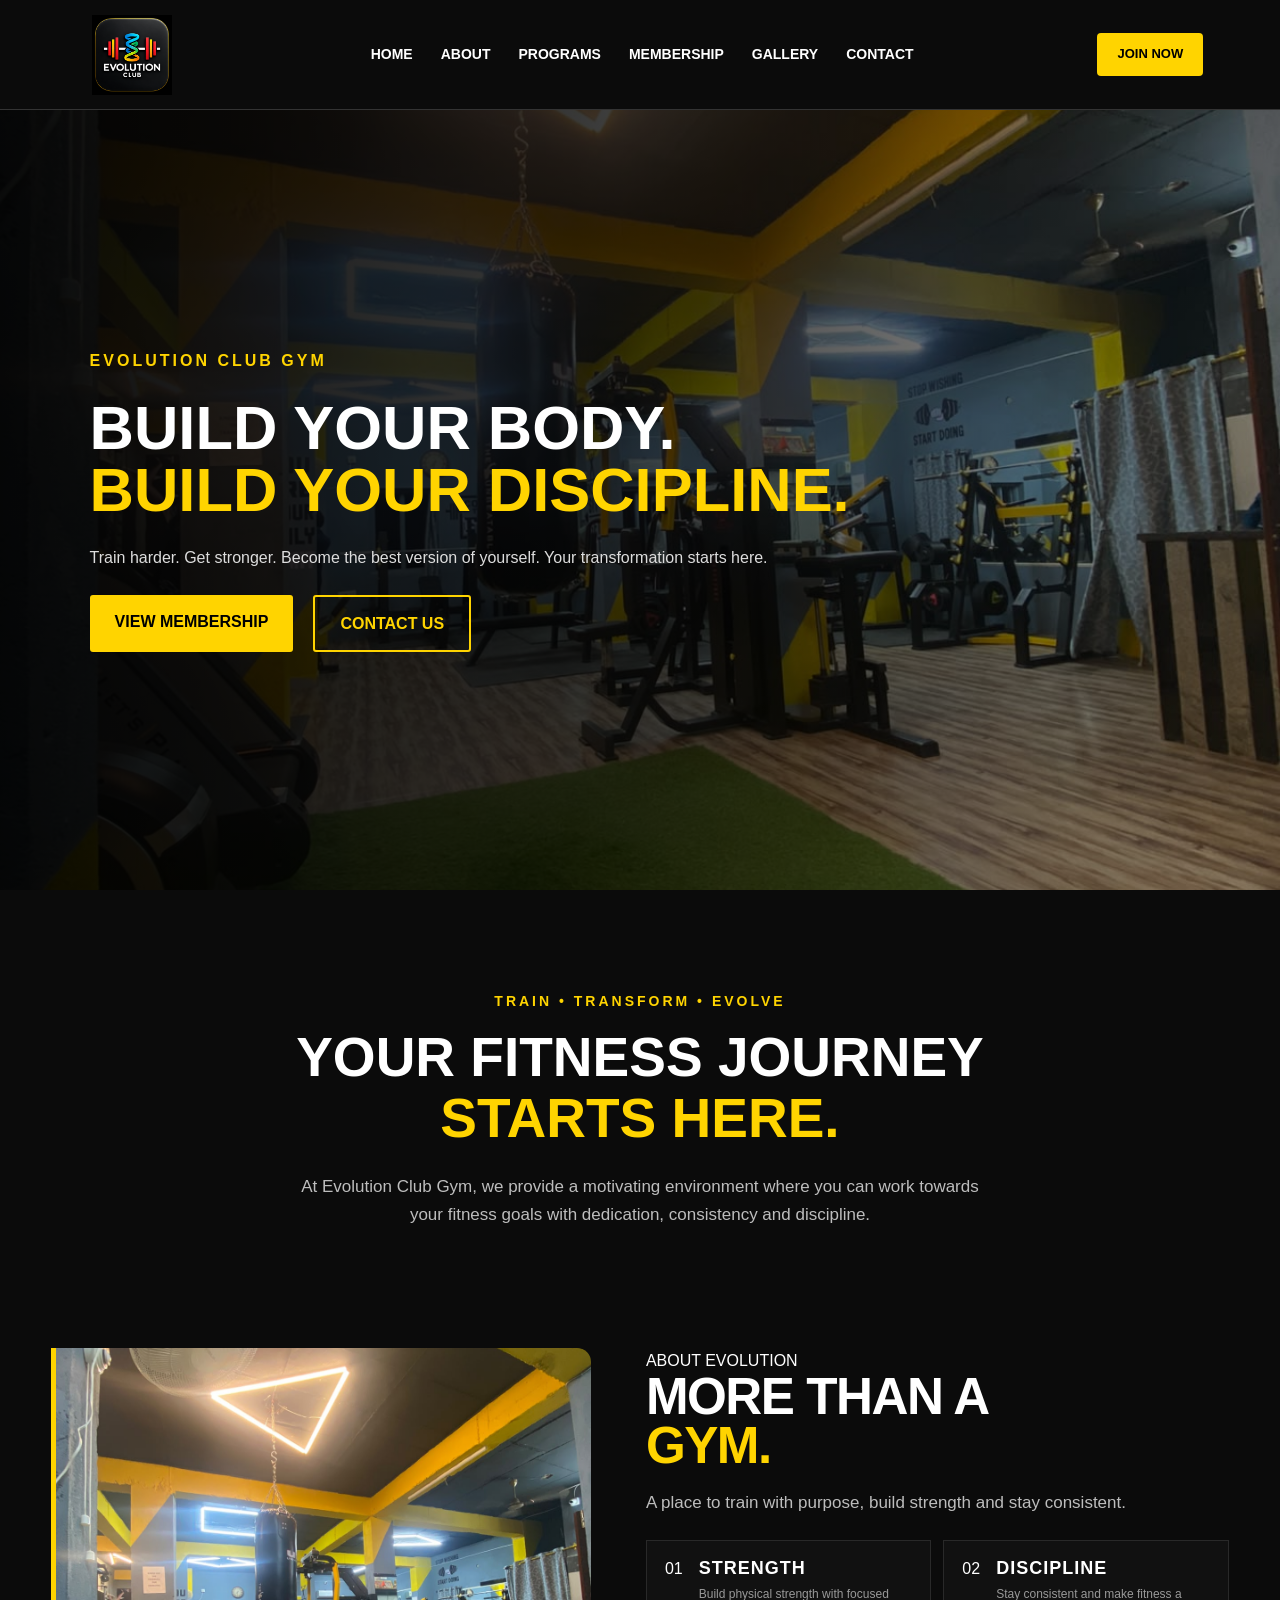
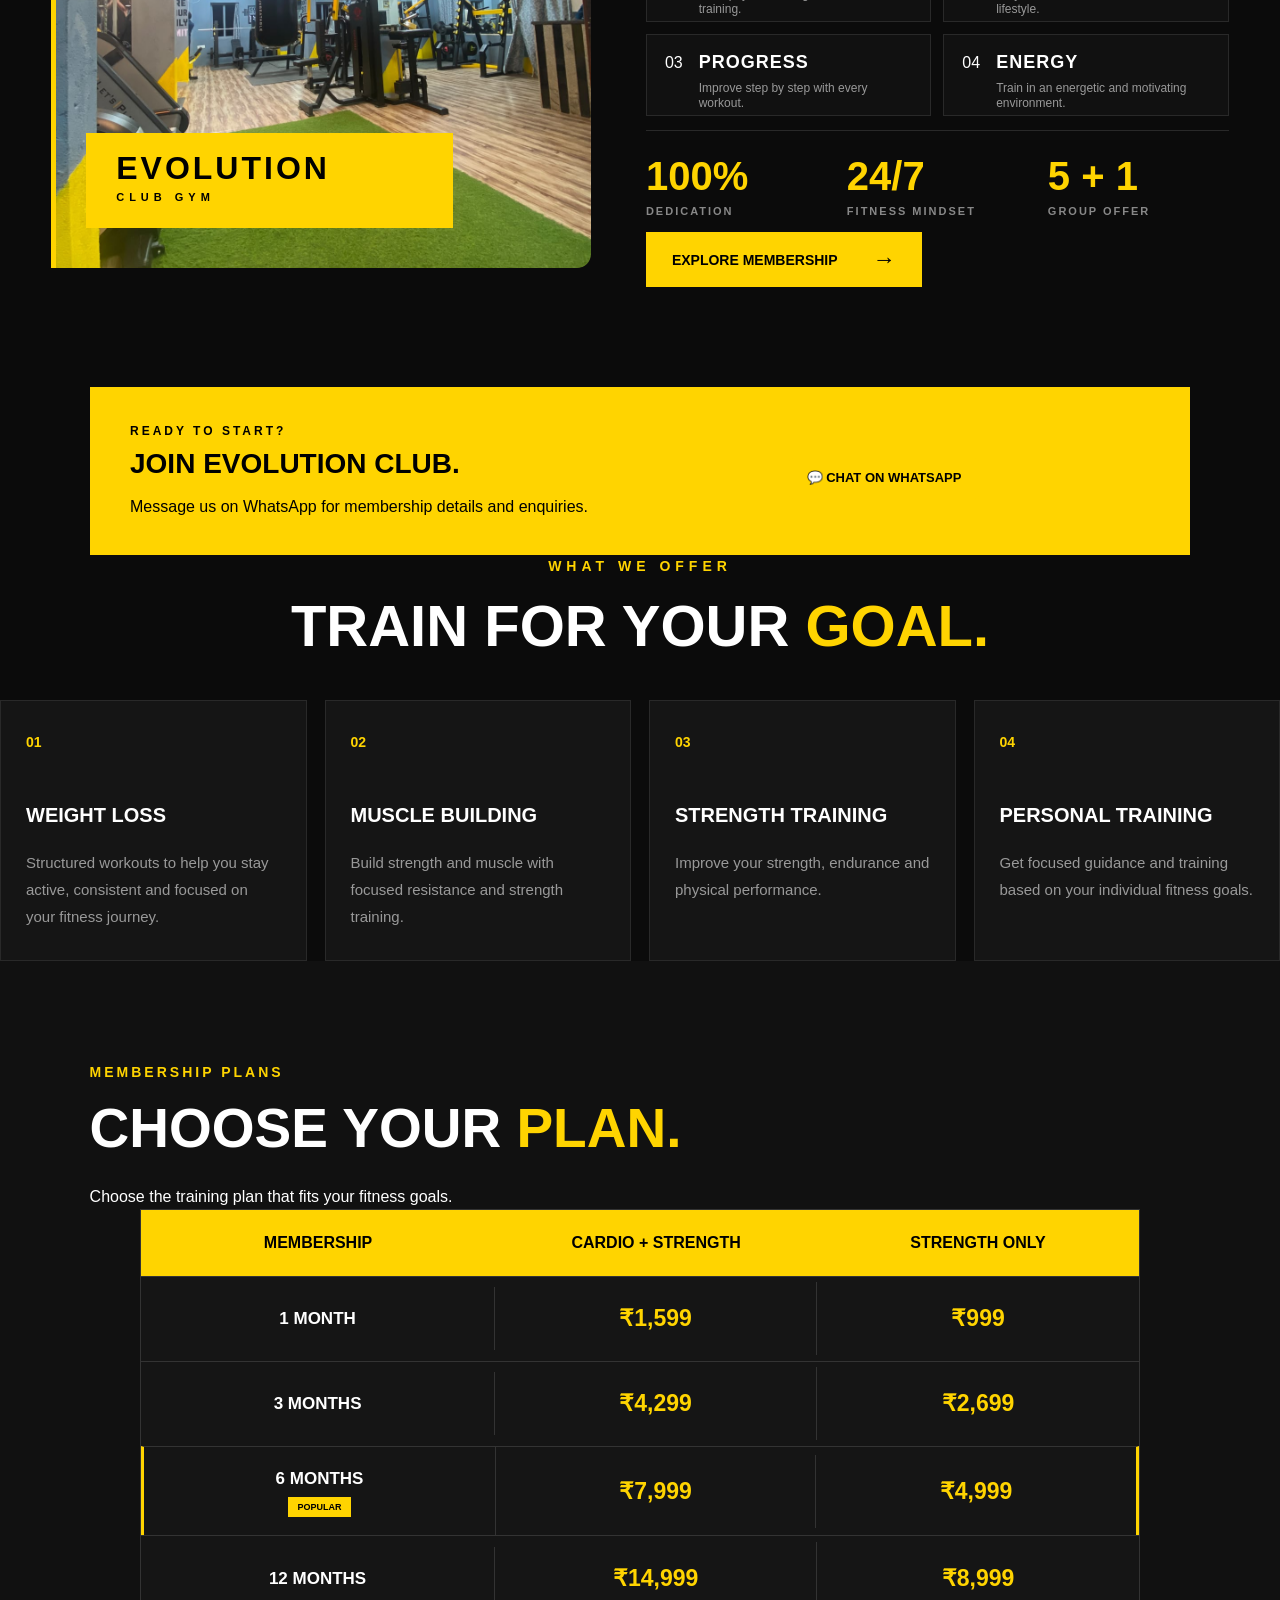
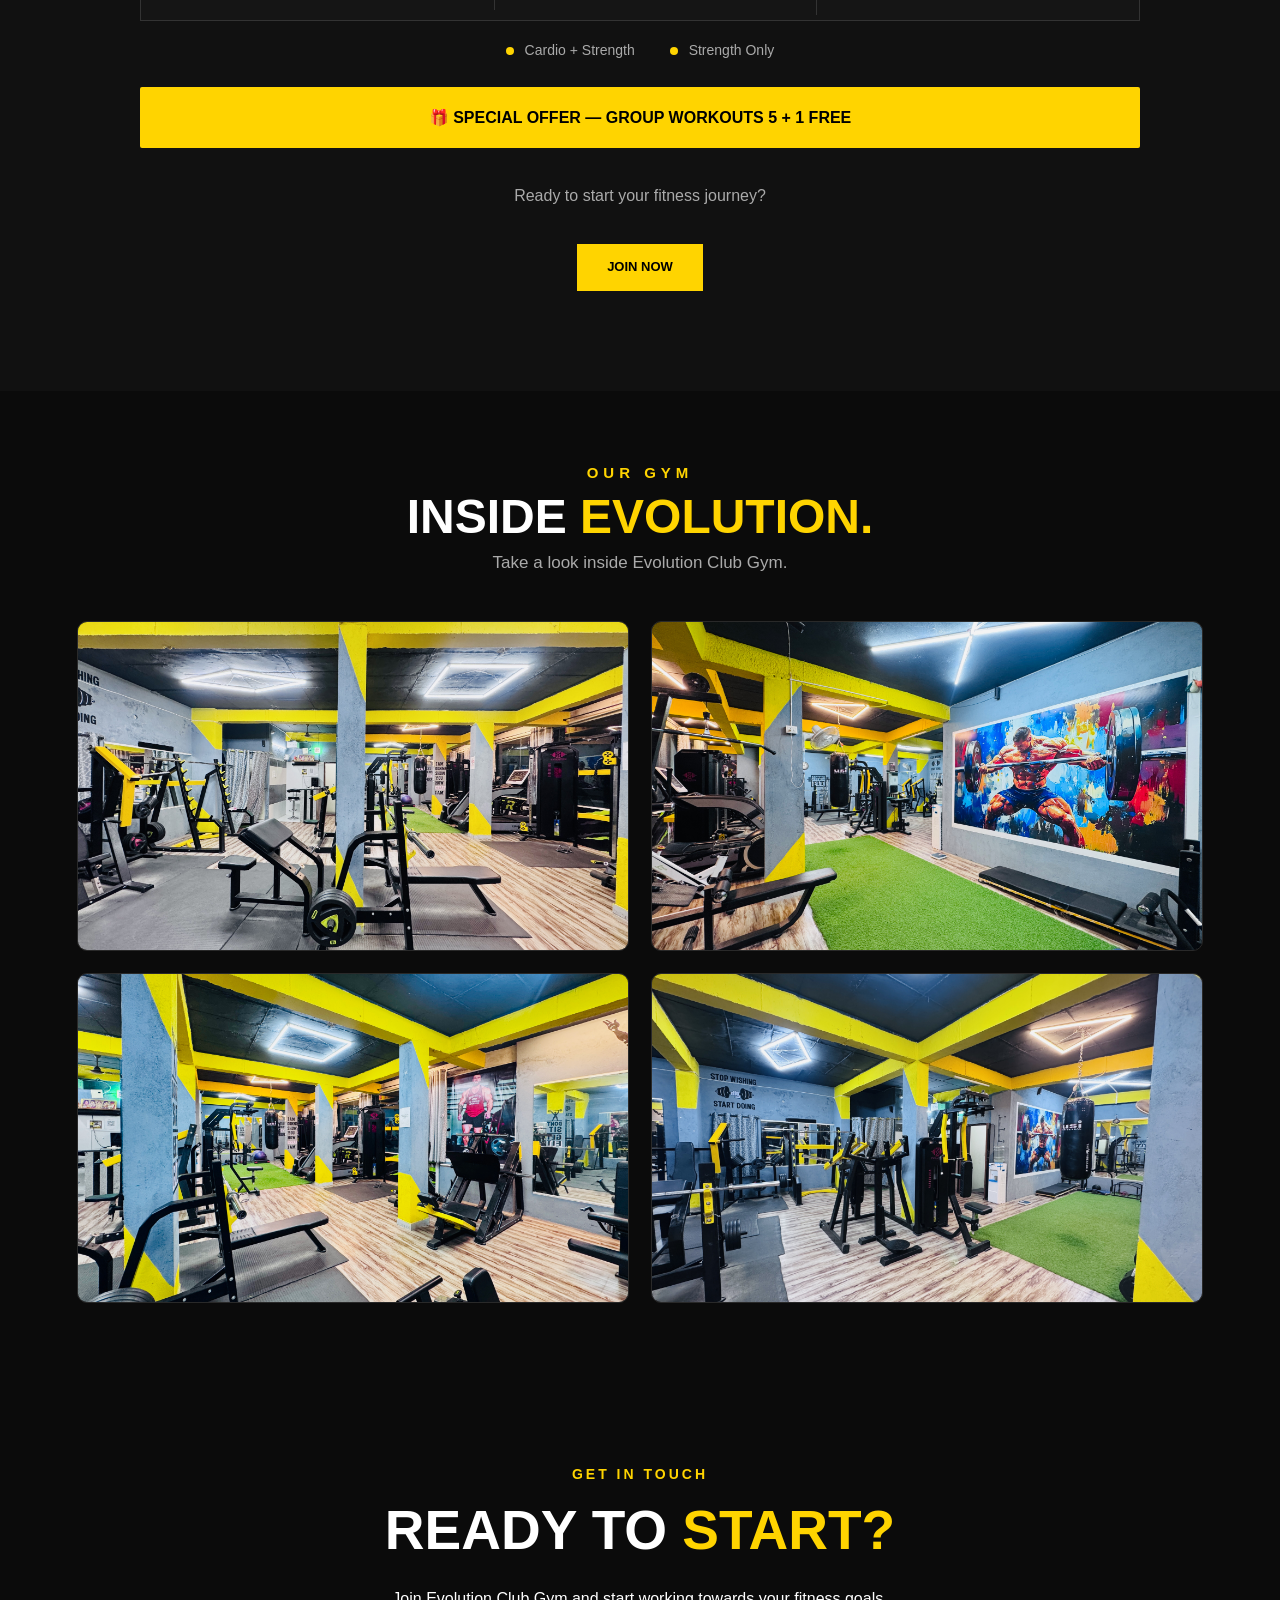
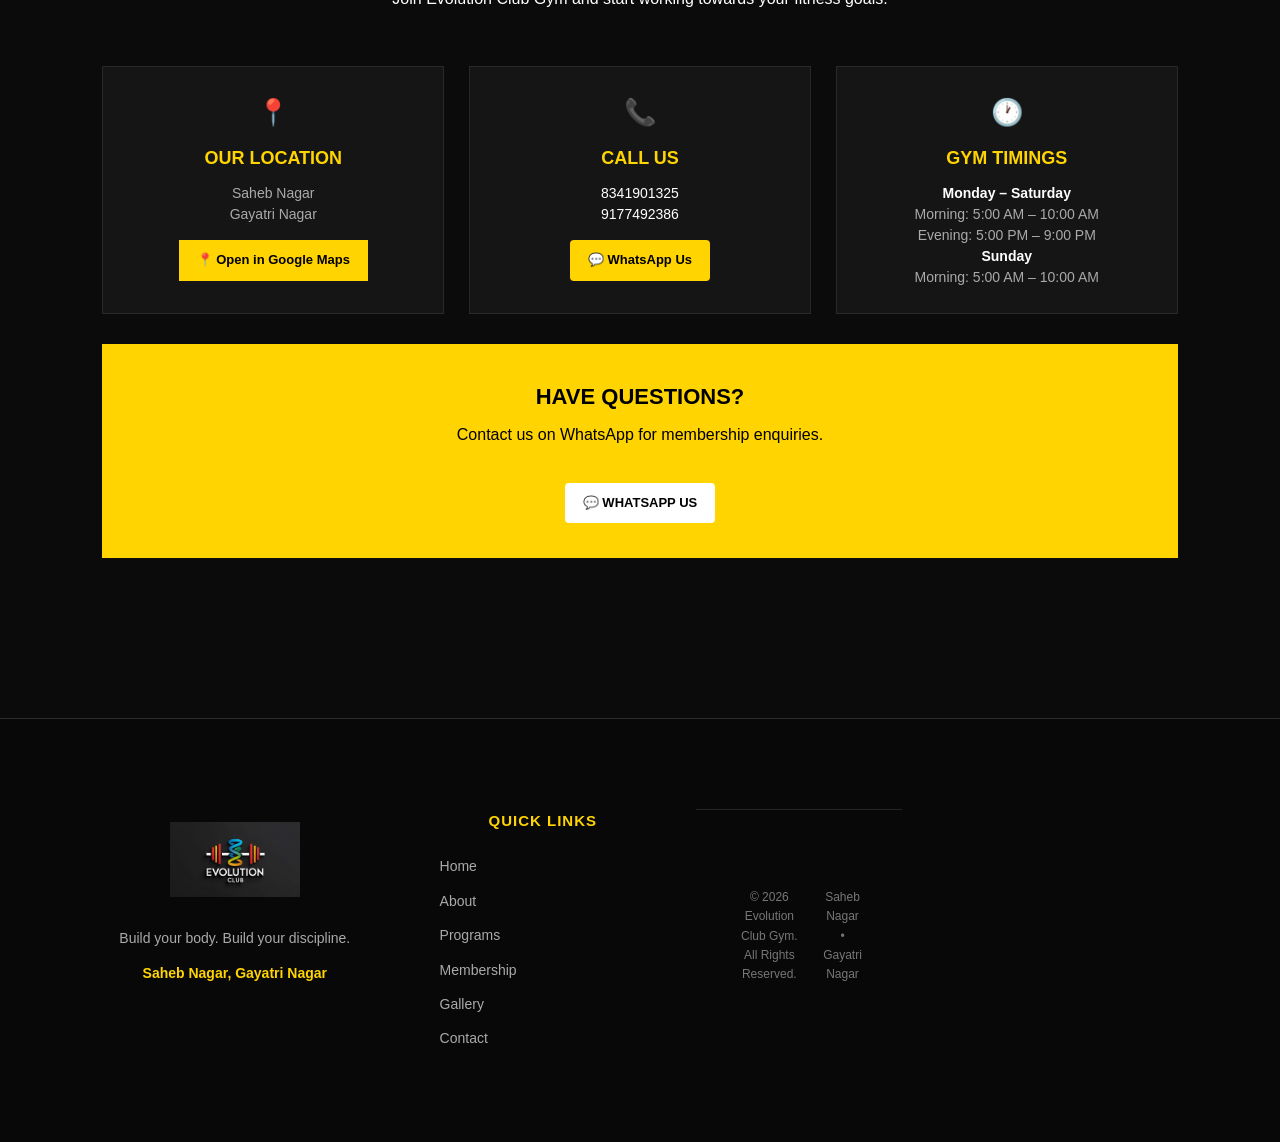
<file: index.html>
<!DOCTYPE html>
<html lang="en">
<head>
    <meta charset="UTF-8">
    <meta name="viewport" content="width=device-width, initial-scale=1.0">

    <title>Evolution Club Gym | Saheb Nagar</title>

    <meta name="description"
          content="Evolution Club Gym in Saheb Nagar, Gayatri Nagar. Build your body, build your discipline. Join us for strength training, cardio and fitness.">

    <link rel="stylesheet" href="style.css">
</head>

<body>

    <!-- NAVBAR -->
    <header class="navbar">

        <div class="logo">
            <img src="images/logo1.png" alt="Evolution Club Gym Logo">
        </div>

        <nav>
            <a href="#home">Home</a>
            <a href="#about">About</a>
            <a href="#programs">Programs</a>
            <a href="#membership">Membership</a>
            <a href="#gallery">Gallery</a>
            <a href="#contact">Contact</a>
        </nav>

        <a href="application.html" class="nav-btn">JOIN NOW</a>

    </header>


    <!-- HERO SECTION -->
    <section id="home" class="hero">

        <div class="hero-content">

            <p class="small-title">
                EVOLUTION CLUB GYM
            </p>

            <h1>
                BUILD YOUR BODY.<br>
                <span>BUILD YOUR DISCIPLINE.</span>
            </h1>

            <p class="hero-text">
                Train harder. Get stronger. Become the best version of yourself.
                Your transformation starts here.
            </p>

            <div class="hero-buttons">

                <a href="#membership" class="btn primary">
                    VIEW MEMBERSHIP
                </a>

                <a href="#contact" class="btn secondary">
                    CONTACT US
                </a>

            </div>

        </div>

    </section>


    <!-- INTRO -->
    <section class="intro">

        <p class="section-tag">TRAIN • TRANSFORM • EVOLVE</p>

        <h2>
            YOUR FITNESS JOURNEY
            <span>STARTS HERE.</span>
        </h2>

        <p>
            At Evolution Club Gym, we provide a motivating environment
            where you can work towards your fitness goals with dedication,
            consistency and discipline.
        </p>

    </section>


  

<!-- =========================
     ABOUT SECTION
========================= -->

<section id="about" class="about">

    <div class="about-container">

        <!-- LEFT: IMAGE -->
        <div class="about-visual">

            <div class="about-image">
                <img src="images/gym.jpg" alt="Evolution Club Gym">
            </div>

            <div class="about-image-label">
                <span>EVOLUTION</span>
                <small>CLUB GYM</small>
            </div>

        </div>


        <!-- RIGHT: CONTENT -->
        <div class="about-content">

            <p class="about-tag">ABOUT EVOLUTION</p>

            <h2>
                MORE THAN A
                <span>GYM.</span>
            </h2>

            <p class="about-short-text">
    A place to train with purpose, build strength and stay consistent.
            </p>  

           


            <!-- FEATURES -->
            <div class="about-features">

                <div class="about-feature">
                    <span class="feature-number">01</span>

                    <div>
                        <h3>STRENGTH</h3>
                        <p>
                            Build physical strength with focused training.
                        </p>
                    </div>
                </div>


                <div class="about-feature">
                    <span class="feature-number">02</span>

                    <div>
                        <h3>DISCIPLINE</h3>
                        <p>
                            Stay consistent and make fitness a lifestyle.
                        </p>
                    </div>
                </div>


                <div class="about-feature">
                    <span class="feature-number">03</span>

                    <div>
                        <h3>PROGRESS</h3>
                        <p>
                            Improve step by step with every workout.
                        </p>
                    </div>
                </div>


                <div class="about-feature">
                    <span class="feature-number">04</span>

                    <div>
                        <h3>ENERGY</h3>
                        <p>
                            Train in an energetic and motivating environment.
                        </p>
                    </div>
                </div>

            </div>


            <!-- STATS -->
            <div class="about-stats">

                <div class="about-stat">
                    <strong>100%</strong>
                    <span>DEDICATION</span>
                </div>

                <div class="about-stat">
                    <strong>24/7</strong>
                    <span>FITNESS MINDSET</span>
                </div>

                <div class="about-stat">
                    <strong>5 + 1</strong>
                    <span>GROUP OFFER</span>
                </div>

            </div>


            <!-- BUTTON -->
            <a href="#membership" class="about-btn">
                EXPLORE MEMBERSHIP
                <span>→</span>
            </a>

        </div>

    </div>

</section>

    


    <!-- WHATSAPP CTA -->

    <div class="contact-whatsapp">

        <div>
            <p class="contact-small">READY TO START?</p>

            <h3>
                JOIN <span>EVOLUTION CLUB.</span>
            </h3>

            <p>
                Message us on WhatsApp for membership details and enquiries.
            </p>
        </div>

        <a
            href="https://wa.me/918341901325"
            target="_blank"
            class="whatsapp-btn">
            💬 CHAT ON WHATSAPP
        </a>

    </div>

</section>


    <!-- PROGRAMS -->
    <section class="programs" id="programs">

        <div class="section-heading">

            <p class="section-tag">WHAT WE OFFER</p>

            <h2>
                TRAIN FOR YOUR
                <span>GOAL.</span>
            </h2>

        </div>


        <div class="program-grid">

            <div class="program-card">
                <div class="number">01</div>
                <h3>WEIGHT LOSS</h3>
                <p>
                    Structured workouts to help you stay active,
                    consistent and focused on your fitness journey.
                </p>
            </div>


            <div class="program-card">
                <div class="number">02</div>
                <h3>MUSCLE BUILDING</h3>
                <p>
                    Build strength and muscle with focused resistance
                    and strength training.
                </p>
            </div>


            <div class="program-card">
                <div class="number">03</div>
                <h3>STRENGTH TRAINING</h3>
                <p>
                    Improve your strength, endurance and physical
                    performance.
                </p>
            </div>


            <div class="program-card">
                <div class="number">04</div>
                <h3>PERSONAL TRAINING</h3>
                <p>
                    Get focused guidance and training based on
                    your individual fitness goals.
                </p>
            </div>

        </div>
        </section>

    <section id="membership" class="membership">

    <div class="section-heading">
        <p class="section-tag">MEMBERSHIP PLANS</p>

        <h2>
            CHOOSE YOUR
            <span>PLAN.</span>
        </h2>

        <p>
            Choose the training plan that fits your fitness goals.
        </p>
    </div>


    <div class="pricing-box">

        <div class="pricing-header">
            <div>MEMBERSHIP</div>
            <div>CARDIO + STRENGTH</div>
            <div>STRENGTH ONLY</div>
        </div>


        <div class="pricing-row">
            <div>
                <strong>1 MONTH</strong>
            </div>

            <div>
                <span>₹1,599</span>
            </div>

            <div>
                <span>₹999</span>
            </div>
        </div>


        <div class="pricing-row">
            <div>
                <strong>3 MONTHS</strong>
            </div>

            <div>
                <span>₹4,299</span>
            </div>

            <div>
                <span>₹2,699</span>
            </div>
        </div>


        <div class="pricing-row popular-plan">

            <div>
                <strong>6 MONTHS</strong>
                <small>POPULAR</small>
            </div>

            <div>
                <span>₹7,999</span>
            </div>

            <div>
                <span>₹4,999</span>
            </div>

        </div>


        <div class="pricing-row">
            <div>
                <strong>12 MONTHS</strong>
            </div>

            <div>
                <span>₹14,999</span>
            </div>

            <div>
                <span>₹8,999</span>
            </div>
        </div>

    </div>


    <div class="pricing-labels">

        <div>
            <span class="yellow-dot"></span>
            Cardio + Strength
        </div>

        <div>
            <span class="yellow-dot"></span>
            Strength Only
        </div>

    </div>


    <div class="offer">
        🎁 SPECIAL OFFER — GROUP WORKOUTS <strong>5 + 1 FREE</strong>
    </div>


    <div class="membership-action">

        <p>
            Ready to start your fitness journey?
        </p>

        <a href="application.html" class="plan-btn">JOIN NOW</a>

    </div>

</section>


    <!-- GALLERY PLACEHOLDER -->
    <!-- =========================
     GALLERY
========================= -->

<section id="gallery" class="gallery">

    <div class="section-heading">
        <p class="section-tag">OUR GYM</p>

        <h2>
            INSIDE <span>EVOLUTION.</span>
        </h2>

        <p>
            Take a look inside Evolution Club Gym.
        </p>
    </div>

    <div class="gallery-grid">

        <div class="gallery-item gallery-large">
            <img src="images/gym2.jpg" alt="Evolution Club Gym interior">
            <div class="gallery-overlay">
                <span>EVOLUTION CLUB GYM</span>
            </div>
        </div>

        <div class="gallery-item">
            <img src="images/gym3.jpg" alt="Evolution Club Gym equipment">
            <div class="gallery-overlay">
                <span>TRAINING AREA</span>
            </div>
        </div>

        <div class="gallery-item">
            <img src="images/gym4.jpg" alt="Evolution Club Gym workout area">
            <div class="gallery-overlay">
                <span>WORKOUT AREA</span>
            </div>
        </div>

        <div class="gallery-item gallery-wide">
            <img src="images/gym5.jpg" alt="Evolution Club Gym facilities">
            <div class="gallery-overlay">
                <span>FITNESS SPACE</span>
            </div>
        </div>

    </div>

</section>


    <!-- CONTACT -->
    <!-- =========================
     CONTACT
========================= -->

<section id="contact" class="contact">

    <div class="section-heading">
        <p class="section-tag">GET IN TOUCH</p>

        <h2>
            READY TO
            <span>START?</span>
        </h2>

        <p>
            Join Evolution Club Gym and start working towards your fitness goals.
        </p>
    </div>

    <div class="contact-grid">

        <!-- LOCATION -->
        <div class="contact-card">
    <div class="contact-icon">📍</div>

    <h3>OUR LOCATION</h3>

    <p>
        Saheb Nagar<br>
        Gayatri Nagar
    </p>

    <a
        href="https://www.google.com/maps/search/?api=1&query=Evolution+Club+Gym+Saheb+Nagar+Gayatri+Nagar+Hyderabad"
        target="_blank"
        class="map-btn"
    >
        📍 Open in Google Maps
    </a>
</div>


        <!-- CALL US -->
        <div class="contact-card">
    <div class="contact-icon">📞</div>

    <h3>CALL US</h3>

    <p><a href="tel:8341901325">8341901325</a></p>
    <p><a href="tel:9177492386">9177492386</a></p>

    <a
        href="https://wa.me/918341901325?text=Hi%20Evolution%20Club%20Gym,%20I%20would%20like%20to%20know%20more%20about%20membership."
        class="whatsapp-btn"
        target="_blank"
    >
        💬 WhatsApp Us
    </a>
</div>


        <!-- GYM TIMINGS -->
        <div class="contact-card">
            <div class="contact-icon">🕐</div>

            <h3>GYM TIMINGS</h3>

            <p>
                <strong>Monday – Saturday</strong><br>
                Morning: 5:00 AM – 10:00 AM<br>
                Evening: 5:00 PM – 9:00 PM
            </p>

            <p>
                <strong>Sunday</strong><br>
                Morning: 5:00 AM – 10:00 AM
            </p>
        </div>

    </div>


    <!-- WHATSAPP -->
    <div class="whatsapp-box">

        <h3>HAVE QUESTIONS?</h3>

        <p>
            Contact us on WhatsApp for membership enquiries.
        </p>

        <a
            href="https://wa.me/918341901325"
            target="_blank"
            class="whatsapp-btn">
            💬 WHATSAPP US
        </a>

    </div>

</section>



    <!-- Bottom Footer -->
    <footer class="site-footer">

    <div class="footer-main">

        <!-- Gym Info -->
        <div class="footer-brand">
            <img src="images/logo.jpeg" alt="Evolution Club Gym Logo">

            <p>
                Build your body. Build your discipline.
            </p>

            <p class="footer-location">
                Saheb Nagar, Gayatri Nagar
            </p>
        </div>


        <!-- Quick Links -->
        <div class="footer-links">
            <h3>QUICK LINKS</h3>

            <a href="#home">Home</a>
            <a href="#about">About</a>
            <a href="#programs">Programs</a>
            <a href="#membership">Membership</a>
            <a href="#gallery">Gallery</a>
            <a href="#contact">Contact</a>
        </div>

       

    <!-- Bottom Footer -->
    <div class="footer-bottom">

        <p>
            © 2026 Evolution Club Gym. All Rights Reserved.
        </p>

        <p>
            Saheb Nagar • Gayatri Nagar
        </p>

    </div>

</footer>


<script>
document.querySelectorAll('a[href^="#"]').forEach(link => {

    link.addEventListener('click', function (e) {

        const target = document.querySelector(this.getAttribute('href'));

        if (!target) return;

        e.preventDefault();

        const navbar = document.querySelector('.navbar');

        /*
         * Safari/iOS sometimes calculates the anchor position
         * before images finish changing the page height.
         * Wait briefly, then calculate the position again.
         */

        setTimeout(function () {

            const navbarHeight = navbar.getBoundingClientRect().height;

            const targetPosition =
                target.getBoundingClientRect().top +
                window.pageYOffset -
                navbarHeight -
                25;

            window.scrollTo({
                top: targetPosition,
                behavior: 'smooth'
            });

        }, 300);

    });

});
</script>

</body>
</html>
</file>
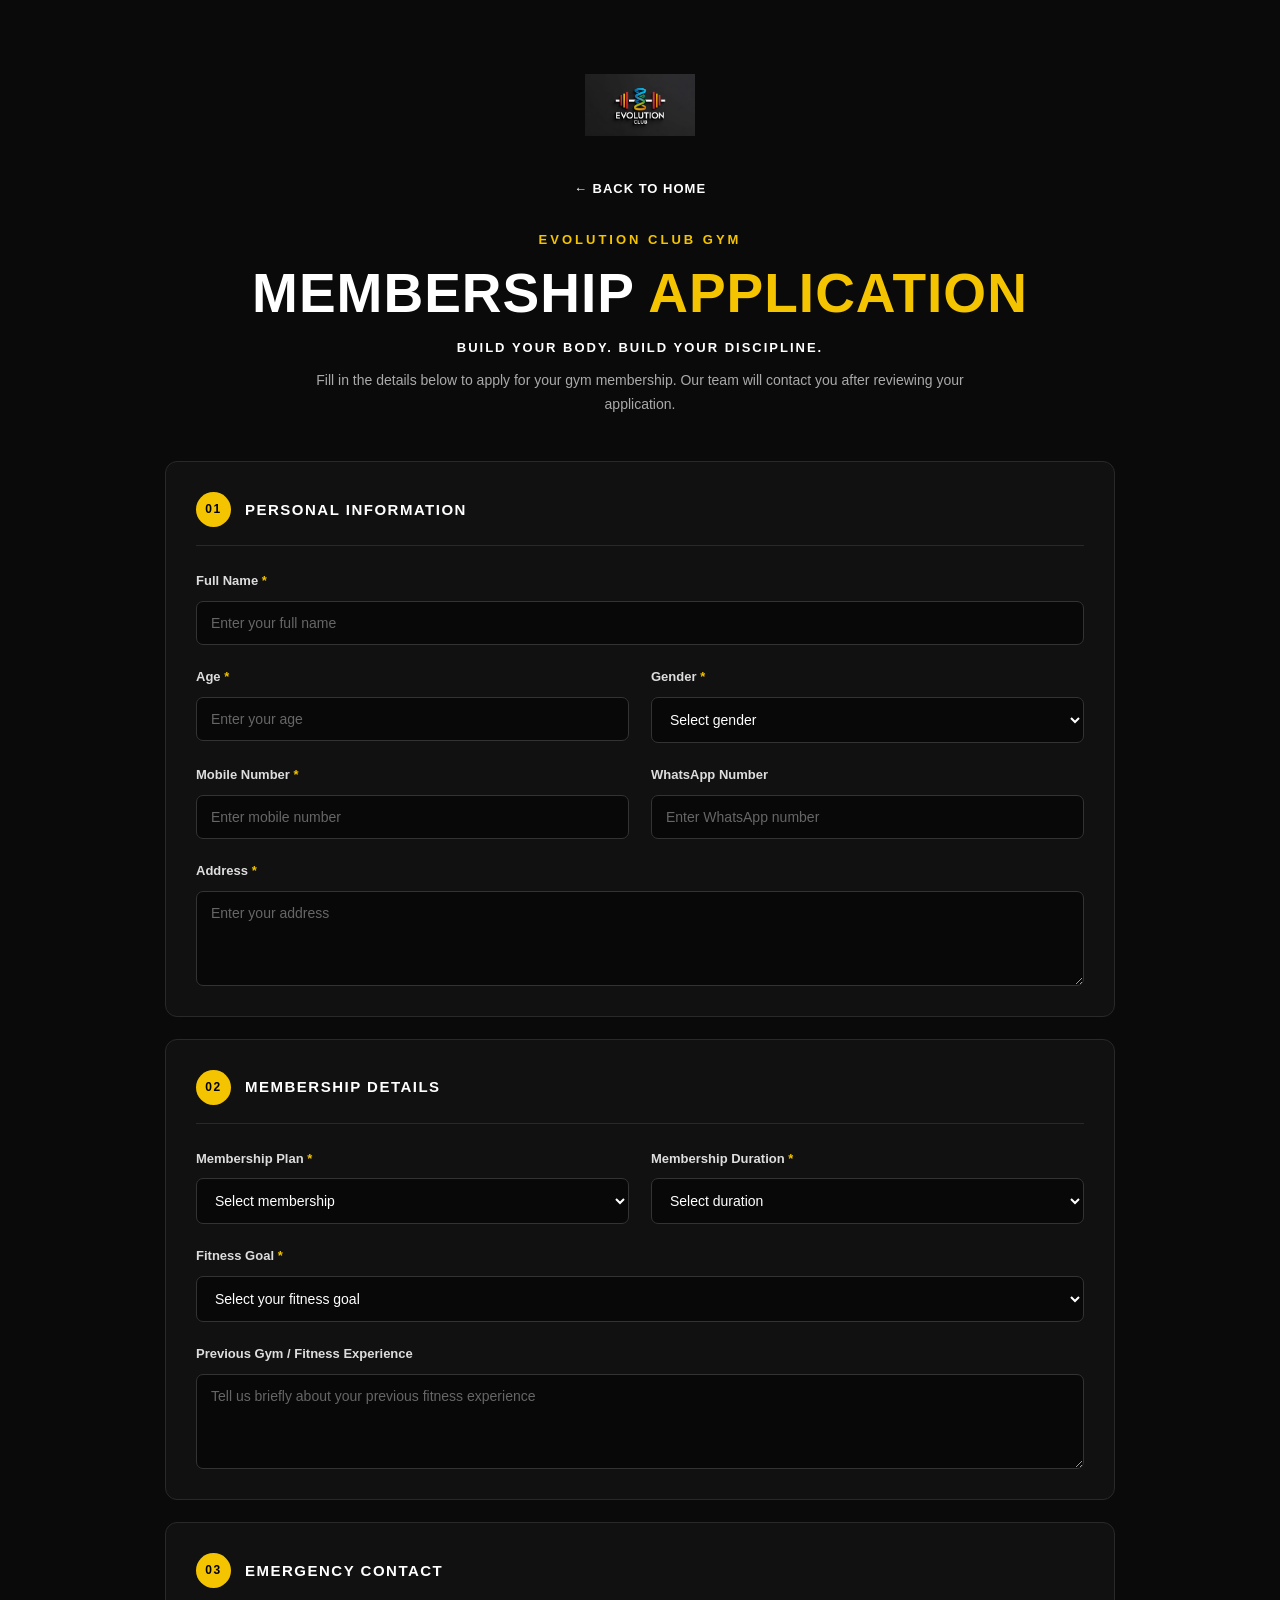
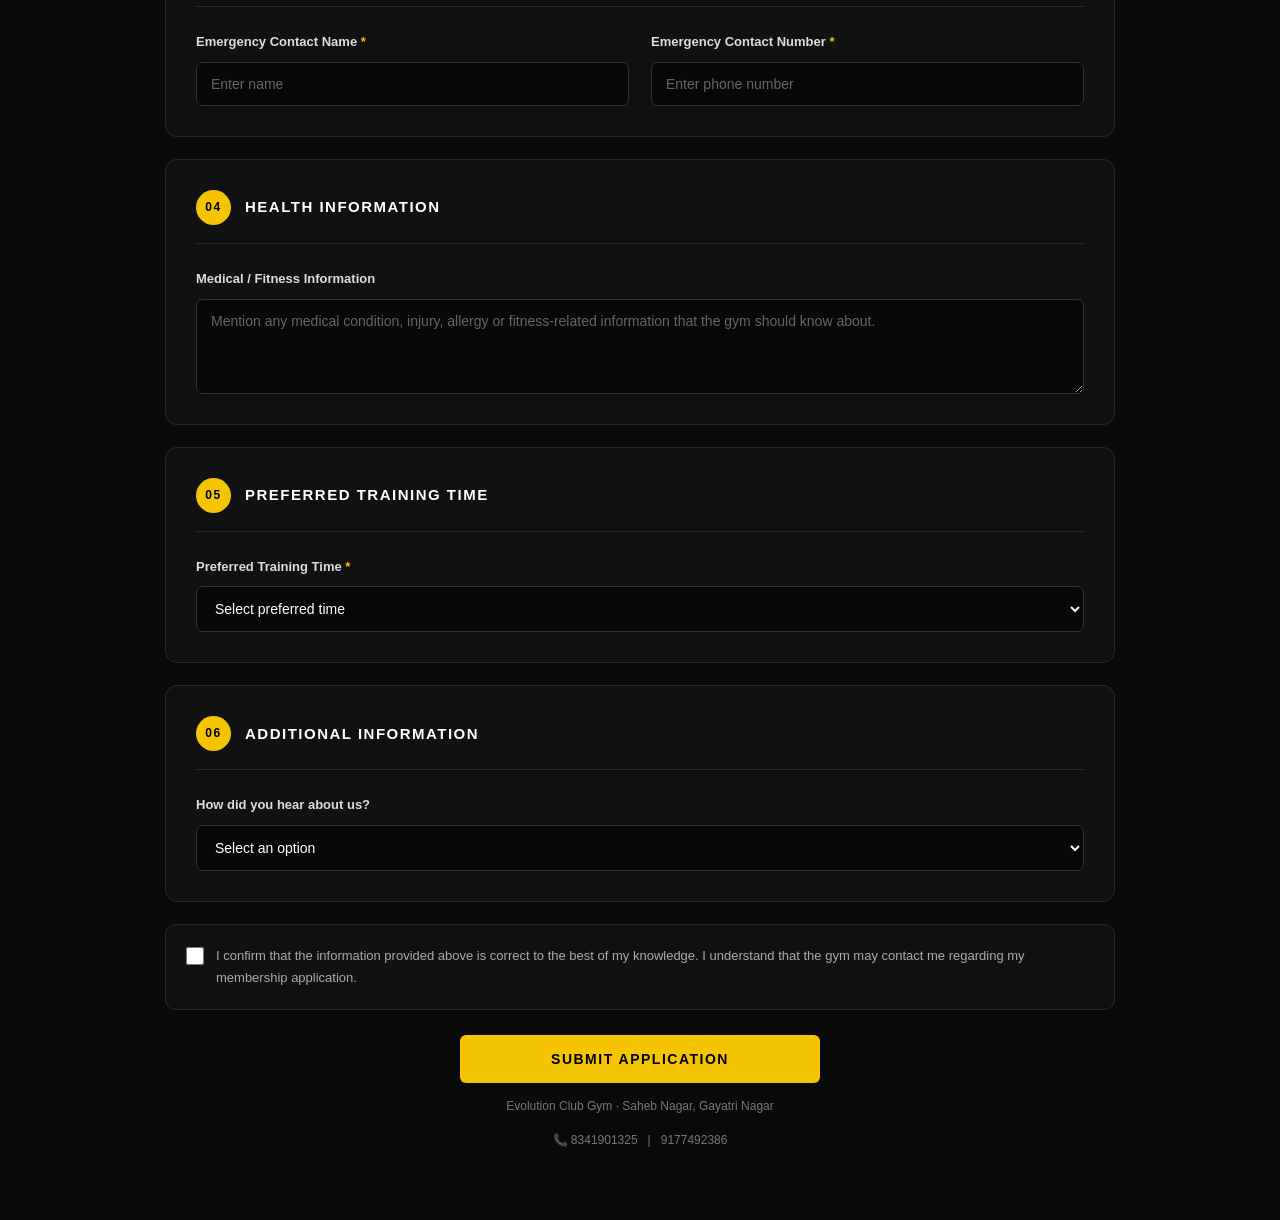
<file: application.html>
<!DOCTYPE html>
<html lang="en">
<head>
    <meta charset="UTF-8">
    <meta name="viewport" content="width=device-width, initial-scale=1.0">

    <title>Membership Application | Evolution Club Gym</title>

    <meta name="description"
        content="Apply for membership at Evolution Club Gym, Saheb Nagar, Gayatri Nagar. Choose your membership plan and submit your application.">

    <link rel="stylesheet" href="style.css">
    <link rel="apple-touch-icon" href="images/gym-icon.jpg">
</head>

<body>

    <!-- ==============================
         APPLICATION PAGE
    =============================== -->

    <section class="application-page">

        <div class="application-container">

            <!-- Header -->
            <div class="application-header">
                <img src="images/logo.jpeg" alt="Evolution Club Gym Logo" class="application-logo">

                <a href="index.html" class="back-home">
                    ← BACK TO HOME
                </a>

                <p class="application-tag">EVOLUTION CLUB GYM</p>

                <h1>
                    MEMBERSHIP <span>APPLICATION</span>
                </h1>

                <p class="application-subtitle">
                    BUILD YOUR BODY. BUILD YOUR DISCIPLINE.
                </p>

                <p class="application-description">
                    Fill in the details below to apply for your gym membership.
                    Our team will contact you after reviewing your application.
                </p>

            </div>


            <!-- Application Form -->
            <form class="gym-application-form">

                <!-- PERSONAL INFORMATION -->
                <div class="form-section">

                    <div class="form-section-title">
                        <span>01</span>
                        PERSONAL INFORMATION
                    </div>

                    <div class="form-grid">

                        <div class="form-group full-width">
                            <label for="full-name">
                                Full Name <span>*</span>
                            </label>

                            <input
                                type="text"
                                id="full-name"
                                name="full_name"
                                placeholder="Enter your full name"
                                required>
                        </div>


                        <div class="form-group">

                            <label for="age">
                                Age <span>*</span>
                            </label>

                            <input
                                type="number"
                                id="age"
                                name="age"
                                min="10"
                                max="100"
                                placeholder="Enter your age"
                                required>

                        </div>


                        <div class="form-group">

                            <label for="gender">
                                Gender <span>*</span>
                            </label>

                            <select id="gender" name="gender" required>

                                <option value="" disabled selected>
                                    Select gender
                                </option>

                                <option value="Male">Male</option>
                                <option value="Female">Female</option>
                                <option value="Other">Other</option>

                            </select>

                        </div>


                        <div class="form-group">

                            <label for="phone">
                                Mobile Number <span>*</span>
                            </label>

                            <input
                                type="tel"
                                id="phone"
                                name="phone"
                                placeholder="Enter mobile number"
                                maxlength="10"
                                required>

                        </div>


                        <div class="form-group">

                            <label for="whatsapp">
                                WhatsApp Number
                            </label>

                            <input
                                type="tel"
                                id="whatsapp"
                                name="whatsapp"
                                placeholder="Enter WhatsApp number"
                                maxlength="10">

                        </div>


                        <div class="form-group full-width">

                            <label for="address">
                                Address <span>*</span>
                            </label>

                            <textarea
                                id="address"
                                name="address"
                                rows="3"
                                placeholder="Enter your address"
                                required></textarea>

                        </div>

                    </div>

                </div>


                <!-- MEMBERSHIP DETAILS -->
                <div class="form-section">

                    <div class="form-section-title">
                        <span>02</span>
                        MEMBERSHIP DETAILS
                    </div>


                    <div class="form-grid">

                        <div class="form-group">

                            <label for="membership">
                                Membership Plan <span>*</span>
                            </label>

                            <select
                                id="membership"
                                name="membership"
                                required>

                                <option value="" disabled selected>
                                    Select membership
                                </option>

                                <option value="Cardio + Strength">
                                    Cardio + Strength
                                </option>

                                <option value="Strength Only">
                                    Strength Only
                                </option>

                            </select>

                        </div>


                        <div class="form-group">

                            <label for="duration">
                                Membership Duration <span>*</span>
                            </label>

                            <select
                                id="duration"
                                name="duration"
                                required>

                                <option value="" disabled selected>
                                    Select duration
                                </option>

                                <option value="1 Month">
                                    1 Month
                                </option>

                                <option value="3 Months">
                                    3 Months
                                </option>

                                <option value="6 Months">
                                    6 Months
                                </option>

                                <option value="12 Months">
                                    12 Months
                                </option>

                            </select>

                        </div>


                        <div class="form-group full-width">

                            <label for="goal">
                                Fitness Goal <span>*</span>
                            </label>

                            <select
                                id="goal"
                                name="fitness_goal"
                                required>

                                <option value="" disabled selected>
                                    Select your fitness goal
                                </option>

                                <option value="Weight Loss">
                                    Weight Loss
                                </option>

                                <option value="Muscle Building">
                                    Muscle Building
                                </option>

                                <option value="Strength Training">
                                    Strength Training
                                </option>

                                <option value="General Fitness">
                                    General Fitness
                                </option>

                                <option value="Personal Training">
                                    Personal Training
                                </option>

                            </select>

                        </div>


                        <div class="form-group full-width">

                            <label for="experience">
                                Previous Gym / Fitness Experience
                            </label>

                            <textarea
                                id="experience"
                                name="experience"
                                rows="3"
                                placeholder="Tell us briefly about your previous fitness experience"></textarea>

                        </div>

                    </div>

                </div>


                <!-- EMERGENCY CONTACT -->
                <div class="form-section">

                    <div class="form-section-title">
                        <span>03</span>
                        EMERGENCY CONTACT
                    </div>


                    <div class="form-grid">

                        <div class="form-group">

                            <label for="emergency-name">
                                Emergency Contact Name <span>*</span>
                            </label>

                            <input
                                type="text"
                                id="emergency-name"
                                name="emergency_name"
                                placeholder="Enter name"
                                required>

                        </div>


                        <div class="form-group">

                            <label for="emergency-phone">
                                Emergency Contact Number <span>*</span>
                            </label>

                            <input
                                type="tel"
                                id="emergency-phone"
                                name="emergency_phone"
                                placeholder="Enter phone number"
                                maxlength="10"
                                required>

                        </div>

                    </div>

                </div>


                <!-- HEALTH INFORMATION -->
                <div class="form-section">

                    <div class="form-section-title">
                        <span>04</span>
                        HEALTH INFORMATION
                    </div>


                    <div class="form-grid">

                        <div class="form-group full-width">

                            <label for="health">
                                Medical / Fitness Information
                            </label>

                            <textarea
                                id="health"
                                name="health_information"
                                rows="4"
                                placeholder="Mention any medical condition, injury, allergy or fitness-related information that the gym should know about."></textarea>

                        </div>

                    </div>

                </div>


                <!-- PREFERRED TIMING -->
                <div class="form-section">

                    <div class="form-section-title">
                        <span>05</span>
                        PREFERRED TRAINING TIME
                    </div>


                    <div class="form-grid">

                        <div class="form-group full-width">

                            <label for="training-time">
                                Preferred Training Time <span>*</span>
                            </label>

                            <select
                                id="training-time"
                                name="training_time"
                                required>

                                <option value="" disabled selected>
                                    Select preferred time
                                </option>

                                <option value="Morning">
                                    Morning — 5:00 AM to 10:00 AM
                                </option>

                                <option value="Evening">
                                    Evening — 5:00 PM to 9:00 PM
                                </option>

                            </select>

                        </div>

                    </div>

                </div>


                <!-- HOW DID YOU HEAR -->
                <div class="form-section">

                    <div class="form-section-title">
                        <span>06</span>
                        ADDITIONAL INFORMATION
                    </div>


                    <div class="form-grid">

                        <div class="form-group full-width">

                            <label for="source">
                                How did you hear about us?
                            </label>

                            <select id="source" name="source">

                                <option value="" disabled selected>
                                    Select an option
                                </option>

                                <option value="Friend / Family">
                                    Friend / Family
                                </option>

                                <option value="Instagram">
                                    Instagram
                                </option>

                                <option value="Google">
                                    Google
                                </option>

                                <option value="WhatsApp">
                                    WhatsApp
                                </option>

                                <option value="Walk-in">
                                    Walk-in
                                </option>

                                <option value="Other">
                                    Other
                                </option>

                            </select>

                        </div>

                    </div>

                </div>


                <!-- DECLARATION -->
                <div class="application-declaration">

                    <label class="checkbox-label">

                        <input
                            type="checkbox"
                            name="declaration"
                            required>

                        <span>
                            I confirm that the information provided above is
                            correct to the best of my knowledge. I understand
                            that the gym may contact me regarding my membership
                            application.
                        </span>

                    </label>

                </div>


                <!-- SUBMIT -->
                <div class="application-submit">

                    <button type="submit">
                        SUBMIT APPLICATION
                    </button>

                    <p>
                        Evolution Club Gym · Saheb Nagar, Gayatri Nagar
                    </p>

                    <p>
                        📞 8341901325 &nbsp; | &nbsp; 9177492386
                    </p>

                </div>

            </form>

            <div id="application-success" class="application-success">

    <div class="success-icon">✓</div>

    <h2>APPLICATION <span>SUBMITTED</span></h2>

    <p>
        Thank you for choosing Evolution Club Gym.
    </p>

    <p>
        Your membership application has been received successfully.
        Our team will contact you shortly.
    </p>

    <a href="https://wa.me/918341901325"
       target="_blank"
       class="success-whatsapp">
        💬 CONTACT US ON WHATSAPP
    </a>

    <a href="index.html" class="success-home">
        ← BACK TO HOME
    </a>

</div>

        </div>

    </section>


    <!-- ==============================
         FORM MESSAGE
    =============================== -->

    <script>

const applicationForm = document.querySelector(".gym-application-form");

applicationForm.addEventListener("submit", async function(event) {

    event.preventDefault();

    const submitButton =
        applicationForm.querySelector("button[type='submit']");

    submitButton.disabled = true;
    submitButton.textContent = "SUBMITTING...";

    const formData = new URLSearchParams();

    const fields = new FormData(applicationForm);

    for (const [key, value] of fields.entries()) {
        formData.append(key, value);
    }

    try {

        await fetch(
            "https://script.google.com/macros/s/AKfycbwUFD8oTMek4qyWsHvkUacJdmhYdcxEIqpCPrUTJsanesmfQnkNFX21WYnnYSxs9iAt/exec",
            {
                method: "POST",
                mode: "no-cors",
                headers: {
                    "Content-Type": "application/x-www-form-urlencoded"
                },
                body: formData.toString()
            }
        );

        applicationForm.reset();

applicationForm.style.display = "none";

document
    .getElementById("application-success")
    .classList.add("show");

    } catch (error) {

        console.error(error);

        alert(
            "Something went wrong while submitting your application. " +
            "Please try again or contact the gym directly."
        );

    } finally {

        submitButton.disabled = false;
        submitButton.textContent = "SUBMIT APPLICATION";

    }

});

</script>

</body>
</html>
</file>
<file: style.css>
/* =========================
   EVOLUTION CLUB GYM
   BLACK + YELLOW THEME
========================= */
html {
    scroll-behavior: smooth;
}



* {
    margin: 0;
    padding: 0;
    box-sizing: border-box;
}

html {
    scroll-behavior: smooth;
}

body {
    font-family: Arial, Helvetica, sans-serif;
    background: #0b0b0b;
    color: #ffffff;
    line-height: 1.6;
}

a {
    text-decoration: none;
    color: inherit;
}

img {
    max-width: 100%;
    display: block;
}


/* =========================
   NAVBAR
========================= */

.navbar {
    position: sticky;
    top: 0;
    z-index: 1000;

    min-height: 80px;
    padding: 10px 6%;

    display: flex;
    align-items: center;
    justify-content: space-between;

    background: rgba(8, 8, 8, 0.96);
    border-bottom: 1px solid #333;

    background: #0b0b0b;
    z-index: 1000;
}

.logo img {
    width: 110px;
    height: 80px;
    object-fit: contain;
    display: block;
}

.navbar {
    height: 110px;
}

.nav-logo {
    display: flex;
    align-items: center;
}

.navbar nav {
    display: flex;
    gap: 28px;
}

.navbar nav a {
    font-size: 14px;
    font-weight: 700;
    text-transform: uppercase;
    transition: 0.3s;
}

.navbar nav a:hover {
    color: #ffd400;
}

.nav-btn {
    background: #ffd400;
    color: #000;
    padding: 11px 20px;
    border-radius: 4px;
    font-weight: 800;
    font-size: 13px;

    transition: 0.3s;
}

.nav-btn:hover {
    background: #ffffff;
    transform: translateY(-2px);
}


/* =========================
   HERO
========================= */

.hero {
    min-height: 650px;

    display: flex;
    align-items: center;

    padding: 80px 7%;

    background:
        linear-gradient(
            90deg,
            rgba(0,0,0,0.95) 0%,
            rgba(0,0,0,0.78) 45%,
            rgba(0,0,0,0.35) 100%
        ),
        url("images/gym.jpg");

    background-size: cover;
    background-position: center;
}

.hero-content {
    max-width: 700px;
    
}

.small-title,
.section-tag {
    color: #ffd400;
    font-size: 14px;
    font-weight: 800;
    letter-spacing: 3px;
    margin-bottom: 15px;
}

.hero h1 {
    font-size: clamp(45px, 7vw, 85px);
    line-height: 0.98;
    font-weight: 900;
    text-transform: uppercase;
}

.hero h1 span {
    color: #ffd400;
}

.hero-text {
    max-width: 580px;
    margin: 25px 0 30px;

    color: #dddddd;
    font-size: 18px;
}

.hero-buttons {
    display: flex;
    gap: 15px;
    flex-wrap: wrap;
}

.btn {
    display: inline-block;
    padding: 14px 25px;
    font-weight: 800;
    border-radius: 3px;
    transition: 0.3s;
}

.primary {
    background: #ffd400;
    color: #000;
}

.primary:hover {
    background: #fff;
    transform: translateY(-3px);
}

.secondary {
    border: 2px solid #ffd400;
    color: #ffd400;
}

.secondary:hover {
    background: #ffd400;
    color: #000;
}


/* =========================
   INTRO
========================= */

.intro {
    text-align: center;
    max-width: 850px;
    margin: auto;
    padding: 100px 25px;
}

.intro h2,
.section-heading h2,
.about-content h2 {
    font-size: clamp(32px, 5vw, 55px);
    line-height: 1.1;
    text-transform: uppercase;
    margin-bottom: 25px;
}

.intro h2 span,
.section-heading h2 span,
.about-content h2 span {
    color: #ffd400;
}

.intro > p:last-child {
    color: #bdbdbd;
    max-width: 700px;
    margin: auto;
    font-size: 17px;
}




/* =====================================================
   ABOUT SECTION - CLEAN VERSION
===================================================== */

#about {
    background: #0b0b0b;
    padding: 70px 0 80px;
    scroll-margin-top: 150px;
}

#about .about-container {
    width: min(1400px, 90%);
    margin: 0 auto;

    display: grid;
    grid-template-columns: 0.95fr 1.05fr;
    gap: 70px;

    align-items: start;
}


/* =========================
   LEFT IMAGE
========================= */

#about .about-visual {
    width: 100%;
    margin: 0;
    padding: 0;
}

#about .about-image {
    position: relative;

    width: 100%;
    height: 560px;

    overflow: hidden;

    border-left: 7px solid #ffd400;
    border-radius: 0 12px 12px 0;
}

#about .about-image img {
    width: 100%;
    height: 100%;

    display: block;

    object-fit: cover;
    object-position: center;
}


/* Yellow image label */

#about .about-image-label {
    position: absolute;

    left: 45px;
    bottom: 45px;

    width: calc(100% - 90px);

    padding: 30px 38px;

    background: #ffd400;
    color: #000;

    box-sizing: border-box;
}

#about .about-image-label span {
    display: block;

    font-size: 42px;
    line-height: 1;
    font-weight: 900;
    letter-spacing: 3px;
}

#about .about-image-label small {
    display: block;

    margin-top: 14px;

    font-size: 18px;
    font-weight: 800;
    letter-spacing: 7px;
}


/* =========================
   RIGHT CONTENT
========================= */

#about .about-content {
    margin: 0;
    padding: 0;
}

#about .section-tag {
    margin: 0 0 14px;

    color: #ffffff;

    font-size: 20px;
    line-height: 1.3;
    font-weight: 500;

    letter-spacing: 0;
}

#about .about-content h2 {
    margin: 0 0 35px;

    color: #ffffff;

    font-size: clamp(55px, 5vw, 82px);
    line-height: 0.95;
    font-weight: 900;

    letter-spacing: -2px;
}

#about .about-content h2 span {
    display: block;
    color: #ffd400;
}


/* =========================
   PARAGRAPHS
========================= */

#about .about-intro,
#about .about-text {
    margin: 0;

    color: #eeeeee;

    font-size: 19px;
    line-height: 1.75;
    font-weight: 400;
}

#about .about-text {
    margin-top: 24px;
}


/* =========================
   FEATURE CARDS
========================= */

#about .about-features {
    margin-top: 38px;

    display: grid;
    grid-template-columns: repeat(2, 1fr);
    gap: 20px;
}

#about .about-feature {
    min-height: 145px;

    padding: 28px;

    box-sizing: border-box;

    background: #111111;
    border: 1px solid #292929;

    display: flex;
    gap: 22px;

    align-items: flex-start;
}

#about .feature-icon {
    flex-shrink: 0;

    color: #ffd400;

    font-size: 18px;
    font-weight: 800;
}

#about .about-feature h3 {
    margin: 0 0 12px;

    color: #ffffff;

    font-size: 22px;
    font-weight: 900;
    letter-spacing: 1px;
}

#about .about-feature p {
    margin: 0;

    color: #999999;

    font-size: 16px;
    line-height: 1.6;
}


/* =========================
   STATS
========================= */

#about .about-stats {
    margin-top: 45px;
    padding-top: 35px;

    border-top: 1px solid #292929;

    display: grid;
    grid-template-columns: repeat(3, 1fr);
    gap: 25px;
}

#about .about-stat {
    text-align: left;
}

#about .about-stat strong {
    display: block;

    color: #ffd400;

    font-size: 48px;
    line-height: 1;
    font-weight: 900;
}

#about .about-stat span {
    display: block;

    margin-top: 10px;

    color: #888888;

    font-size: 13px;
    font-weight: 800;

    letter-spacing: 3px;
}


/* =========================
   BUTTON
========================= */

#about .about-btn {
    display: inline-flex;

    align-items: center;
    justify-content: space-between;

    gap: 45px;

    margin-top: 42px;

    padding: 20px 30px;

    background: #ffd400;
    color: #000;

    text-decoration: none;

    font-size: 17px;
    font-weight: 900;

    transition: 0.3s;
}

#about .about-btn span {
    font-size: 26px;
}

#about .about-btn:hover {
    background: #ffffff;
    transform: translateY(-2px);
}


/* =====================================================
   MOBILE
===================================================== */

@media (max-width: 900px) {

    #about {
        padding: 55px 0 65px;
        scroll-margin-top: 100px;
    }

    #about .about-container {
        width: 90%;

        grid-template-columns: 1fr;
        gap: 45px;
    }

    #about .about-image {
        height: 480px;
    }

    #about .about-content h2 {
        font-size: 55px;
    }

    #about .about-features {
        grid-template-columns: 1fr;
    }

    #about .about-stats {
        grid-template-columns: repeat(3, 1fr);
    }
}


/* =====================================================
   SMALL MOBILE
===================================================== */

@media (max-width: 600px) {

    #about {
        padding: 45px 0 55px;
    }

    #about .about-container {
        width: 92%;
    }

    #about .about-image {
        height: 400px;
    }

    #about .about-image-label {
        left: 20px;
        bottom: 20px;
        width: calc(100% - 40px);
        padding: 22px;
    }

    #about .about-image-label span {
        font-size: 28px;
    }

    #about .about-image-label small {
        font-size: 13px;
        letter-spacing: 4px;
    }

    #about .about-content h2 {
        font-size: 43px;
    }

    #about .about-intro,
    #about .about-text {
        font-size: 17px;
        line-height: 1.65;
    }

    #about .about-stats {
        gap: 12px;
    }

    #about .about-stat strong {
        font-size: 32px;
    }

    #about .about-stat span {
        font-size: 10px;
        letter-spacing: 1px;
    }
}

/* SECTION ANCHOR POSITIONS */

#home,
#about,
#programs,
#membership,
#gallery,
#contact {
    scroll-margin-top: 110px;
}


   PROGRAMS
========================= */

/* =========================
   PROGRAMS SECTION
========================= */

.programs {
    padding: 85px 7%;
    background: #0b0b0b;
}

/* Heading */
.programs .section-heading {
    text-align: center;
    max-width: 800px;
    margin: 0 auto 45px;
}

.programs .section-tag {
    color: #ffd400;
    font-size: 14px;
    font-weight: 900;
    letter-spacing: 5px;
    margin-bottom: 20px;
}

.programs .section-heading h2 {
    font-size: 58px;
    line-height: 1;
    margin: 0;
    color: #fff;
}

.programs .section-heading h2 span {
    color: #ffd400;
}

/* Program Cards */
.program-grid {
    display: grid;
    grid-template-columns: repeat(4, 1fr);
    gap: 18px;
    max-width: 1400px;
    margin: 0 auto;
}

.program-card {
    position: relative;
    min-height: 250px;
    padding: 30px 25px;

    background: #151515;
    border: 1px solid #292929;

    transition: all 0.3s ease;
}

/* Yellow top line */
.program-card::before {
    content: "";
    position: absolute;
    top: 0;
    left: 0;
    width: 0;
    height: 3px;
    background: #ffd400;
    transition: width 0.3s ease;
}

.program-card:hover::before {
    width: 100%;
}

.program-card:hover {
    border-color: #ffd400;
    transform: translateY(-6px);
}

/* Number */
.program-card .number {
    color: #ffd400;
    font-size: 14px;
    font-weight: 900;
    margin-bottom: 45px;
}

/* Title */
.program-card h3 {
    color: #fff;
    font-size: 20px;
    font-weight: 900;
    margin-bottom: 18px;
}

/* Description */
.program-card p {
    color: #999;
    font-size: 15px;
    line-height: 1.8;
    margin: 0;
}


/* =========================
   TABLET
========================= */

@media (max-width: 1000px) {

    .program-grid {
        grid-template-columns: repeat(2, 1fr);
    }

    .programs .section-heading h2 {
        font-size: 48px;
    }
}


/* =========================
   MOBILE
========================= */

@media (max-width: 600px) {

    .programs {
        padding: 65px 5%;
    }

    .programs .section-heading {
        margin-bottom: 35px;
    }

    .programs .section-heading h2 {
        font-size: 38px;
    }

    .program-grid {
        grid-template-columns: 1fr;
        gap: 15px;
    }

    .program-card {
        min-height: auto;
        padding: 25px 22px;
    }

    .program-card .number {
        margin-bottom: 25px;
    }
}


/* =========================
   MEMBERSHIP
========================= */

.membership {
    padding: 100px 7%;
    background: #111111;
}

.price-table {
    max-width: 1000px;
    margin: auto;

    border: 1px solid #444;
}

.price-header,
.price-row {
    display: grid;
    grid-template-columns: 1.2fr 1fr 1fr;
    align-items: center;
}

.price-header {
    background: #ffd400;
    color: #000;
    font-weight: 900;
}

.price-header span,
.price-row span,
.price-row strong {
    padding: 18px;
    text-align: center;
}

.price-row {
    border-top: 1px solid #333;
    background: #151515;
}

.price-row strong {
    color: #ffd400;
}

.price-row:hover {
    background: #1d1d1d;
}

.offer {
    max-width: 1000px;
    margin: 25px auto 0;

    padding: 18px;

    text-align: center;
    font-weight: 900;

    background: #ffd400;
    color: #000;
}


/* =========================
   GALLERY
========================= */

.gallery {
    padding: 100px 7%;
    background: #0b0b0b;
}

.gallery-main {
    max-width: 1100px;
    margin: auto;
}

.gallery-main img {
    width: 100%;
    height: 550px;
    object-fit: cover;

    border: 3px solid #ffd400;
}

.gallery-note {
    text-align: center;
    color: #888;
    margin-top: 18px;
}


/* =========================
   CONTACT
========================= */

.contact {
    padding: 100px 7%;
    background: #111111;
}

.contact-grid {
    display: grid;
    grid-template-columns: repeat(3, 1fr);
    gap: 20px;

    max-width: 1100px;
    margin: auto;
}

.contact-card {
    padding: 35px 25px;

    background: #181818;
    border-top: 3px solid #ffd400;
}

.contact-card h3 {
    color: #ffd400;
    margin-bottom: 15px;
}

.contact-card p {
    color: #ccc;
}

.contact-card a {
    transition: 0.3s;
}

.contact-card a:hover {
    color: #ffd400;
}

.whatsapp-btn {
    display: block;
    width: fit-content;

    margin: 40px auto 0;

    padding: 15px 30px;

    background: #ffd400;
    color: #000;

    font-weight: 900;
    border-radius: 4px;

    transition: 0.3s;
}

.whatsapp-btn:hover {
    background: #fff;
    transform: translateY(-3px);
}


/* =========================
   FOOTER
========================= */

footer {
    padding: 45px 20px;
    text-align: center;

    background: #050505;
    border-top: 1px solid #292929;
}

footer img {
    width: 110px;
    margin: 0 auto 15px;
}

footer p {
    color: #888;
    font-size: 13px;
    margin-top: 8px;
}


/* =========================
   MOBILE
========================= */

@media (max-width: 900px) {

    .navbar {
        flex-wrap: wrap;
        gap: 15px;
    }

    .navbar nav {
        order: 3;
        width: 100%;

        justify-content: center;
        flex-wrap: wrap;
        gap: 15px;
    }

    .program-grid {
        grid-template-columns: 1fr 1fr;
    }

    .about {
        grid-template-columns: 1fr;
    }

    .contact-grid {
        grid-template-columns: 1fr;
    }
}


@media (max-width: 600px) {

    .navbar {
        padding: 10px 5%;
    }

    .logo img {
        width: 100px;
    }

    .nav-btn {
        padding: 9px 14px;
        font-size: 11px;
    }

    .hero {
        min-height: 600px;
        padding: 70px 6%;
        background-position: center;
    }

    .hero h1 {
        font-size: 48px;
    }

    .hero-text {
        font-size: 16px;
    }

    .intro,
    .about,
    .programs,
    .membership,
    .gallery,
    .contact {
        padding: 70px 6%;
    }

    .program-grid {
        grid-template-columns: 1fr;
    }

    .features {
        grid-template-columns: 1fr;
    }

    .price-header,
    .price-row {
        grid-template-columns: 1fr 1fr 1fr;
    }

    .price-header span,
    .price-row span,
    .price-row strong {
        padding: 12px 5px;
        font-size: 12px;
    }

    .gallery-main img {
        height: 350px;
    }
}
/* =========================
   MEMBERSHIP CARDS
========================= */

.membership-grid {
    max-width: 1150px;
    margin: 0 auto;

    display: grid;
    grid-template-columns: repeat(4, 1fr);
    gap: 20px;
}

.membership-card {
    position: relative;

    padding: 35px 25px;

    background: #151515;
    border: 1px solid #333;

    text-align: center;

    transition: 0.35s;
}

.membership-card:hover {
    transform: translateY(-8px);
    border-color: #ffd400;
    box-shadow: 0 15px 40px rgba(255, 212, 0, 0.12);
}

.membership-card.featured {
    border: 2px solid #ffd400;
}

.popular {
    position: absolute;
    top: 0;
    left: 50%;
    transform: translate(-50%, -50%);

    padding: 7px 18px;

    background: #ffd400;
    color: #000;

    font-size: 11px;
    font-weight: 900;
}

.plan-duration {
    color: #ffd400;
    font-size: 16px;
    font-weight: 900;
    letter-spacing: 1px;

    margin-bottom: 15px;
}

.membership-card h3 {
    font-size: 38px;
    color: #fff;
    margin-bottom: 5px;
}

.plan-type {
    color: #888;
    font-size: 11px;
    font-weight: 700;
}

.plan-divider {
    height: 1px;
    background: #333;
    margin: 25px 0;
}

.membership-card > p:not(.plan-type) {
    color: #ccc;
    font-size: 14px;
    margin: 10px 0;
}

.plan-btn {
    display: inline-block;

    margin-top: 20px;

    padding: 11px 25px;

    background: #ffd400;
    color: #000;

    font-size: 13px;
    font-weight: 900;

    transition: 0.3s;
}

.plan-btn:hover {
    background: #fff;
}


/* =========================
   STRENGTH PLANS
========================= */

.strength-title {
    max-width: 1150px;
    margin: 65px auto 20px;

    text-align: center;
}

.strength-title h3 {
    color: #ffd400;
    font-size: 22px;
    letter-spacing: 1px;
}

.strength-prices {
    max-width: 900px;
    margin: auto;

    display: grid;
    grid-template-columns: repeat(4, 1fr);

    border: 1px solid #333;
}

.strength-prices div {
    padding: 20px;
    text-align: center;

    background: #151515;

    border-right: 1px solid #333;
}

.strength-prices div:last-child {
    border-right: none;
}

.strength-prices span {
    display: block;

    color: #aaa;

    font-size: 12px;
    font-weight: 700;

    margin-bottom: 8px;
}

.strength-prices strong {
    color: #ffd400;
    font-size: 22px;
}


/* =========================
   OFFER
========================= */

.membership .offer {
    max-width: 900px;
    margin: 30px auto 0;

    background: #ffd400;
    color: #000;

    padding: 18px;

    text-align: center;
    font-weight: 900;

    border-radius: 2px;
}


/* =========================
   MEMBERSHIP MOBILE
========================= */

@media (max-width: 1000px) {

    .membership-grid {
        grid-template-columns: 1fr 1fr;
    }

    .strength-prices {
        grid-template-columns: 1fr 1fr;
    }

    .strength-prices div:nth-child(2) {
        border-right: none;
    }

    .strength-prices div {
        border-bottom: 1px solid #333;
    }
}


@media (max-width: 600px) {

    .membership-grid {
        grid-template-columns: 1fr;
        max-width: 400px;
    }

    .membership-card {
        padding: 35px 25px;
    }

    .strength-prices {
        grid-template-columns: 1fr 1fr;
    }

    .strength-prices div {
        padding: 15px 8px;
    }

    .strength-prices strong {
        font-size: 19px;
    }

    .membership .offer {
        font-size: 13px;
    }
}
/* =========================
   NEW MEMBERSHIP PRICING
========================= */

.pricing-box {
    max-width: 1000px;
    margin: 0 auto;

    border: 1px solid #333;
    overflow: hidden;

    background: #151515;
}

.pricing-header,
.pricing-row {
    display: grid;
    grid-template-columns: 1.1fr 1fr 1fr;
    align-items: center;
}

.pricing-header {
    background: #ffd400;
    color: #000;

    font-weight: 900;
    text-align: center;
}

.pricing-header div {
    padding: 20px 15px;
}

.pricing-row {
    min-height: 85px;
    border-top: 1px solid #333;
}

.pricing-row > div {
    text-align: center;
    padding: 18px;
}

.pricing-row > div:not(:last-child) {
    border-right: 1px solid #333;
}

.pricing-row strong {
    font-size: 17px;
}

.pricing-row span {
    color: #ffd400;
    font-size: 23px;
    font-weight: 900;
}

.pricing-row:hover {
    background: #1e1e1e;
}


/* POPULAR PLAN */

.popular-plan {
    border-left: 3px solid #ffd400;
    border-right: 3px solid #ffd400;
}

.popular-plan small {
    display: block;

    width: fit-content;
    margin: 5px auto 0;

    padding: 3px 9px;

    background: #ffd400;
    color: #000;

    font-size: 9px;
    font-weight: 900;
}


/* PLAN LABELS */

.pricing-labels {
    max-width: 1000px;
    margin: 18px auto;

    display: flex;
    justify-content: center;
    gap: 35px;

    color: #aaa;
    font-size: 14px;
}

.yellow-dot {
    display: inline-block;

    width: 8px;
    height: 8px;

    margin-right: 7px;

    border-radius: 50%;
    background: #ffd400;
}


/* OFFER */

.membership .offer {
    max-width: 1000px;
    margin: 25px auto 0;

    padding: 18px;

    text-align: center;

    background: #ffd400;
    color: #000;

    font-weight: 900;
}


/* JOIN AREA */

.membership-action {
    text-align: center;
    margin-top: 35px;
}

.membership-action p {
    color: #aaa;
    margin-bottom: 15px;
}

.membership-action .plan-btn {
    display: inline-block;

    padding: 13px 30px;

    background: #ffd400;
    color: #000;

    font-weight: 900;

    transition: 0.3s;
}

.membership-action .plan-btn:hover {
    background: #fff;
    transform: translateY(-3px);
}


/* MOBILE */

@media (max-width: 600px) {

    .pricing-header,
    .pricing-row {
        grid-template-columns: 1fr 1fr 1fr;
    }

    .pricing-header div {
        padding: 14px 5px;
        font-size: 10px;
    }

    .pricing-row {
        min-height: 75px;
    }

    .pricing-row > div {
        padding: 12px 5px;
    }

    .pricing-row strong {
        font-size: 12px;
    }

    .pricing-row span {
        font-size: 16px;
    }

    .popular-plan small {
        font-size: 7px;
    }

    .pricing-labels {
        gap: 15px;
        font-size: 11px;
    }

    .membership .offer {
        font-size: 12px;
    }
}
/* =========================
   GALLERY
========================= */

.gallery {
    padding: 90px 8%;
    background: #0b0b0b;
}

.gallery-grid {
    max-width: 1100px;
    margin: 45px auto 0;

    display: grid;
    grid-template-columns: repeat(2, 1fr);
    gap: 25px;
}

.gallery-item {
    overflow: hidden;
    background: #151515;
    border: 1px solid #222;
}

.gallery-item img {
    width: 100%;
    height: 450px;
    object-fit: cover;
    display: block;

    transition: transform 0.5s ease;
}

.gallery-item:hover img {
    transform: scale(1.04);
}

/* MOBILE */

@media (max-width: 700px) {

    .gallery {
        padding: 65px 5%;
    }

    .gallery-grid {
        grid-template-columns: 1fr;
        gap: 18px;
        margin-top: 30px;
    }

    .gallery-item img {
        height: 350px;
    }

}
/* =========================
   CONTACT
========================= */

.contact {
    padding: 90px 8%;
    background: #111;
}

.contact-grid {
    max-width: 1100px;
    margin: 45px auto 0;

    display: grid;
    grid-template-columns: repeat(3, 1fr);
    gap: 25px;
}

.contact-card {
    background: #181818;
    border: 1px solid #292929;

    padding: 35px 25px;
    text-align: center;

    transition: 0.3s;
}

.contact-card:hover {
    border-color: #ffd400;
    transform: translateY(-5px);
}

.contact-icon {
    font-size: 30px;
    margin-bottom: 15px;
}

.contact-card h3 {
    color: #ffd400;
    font-size: 18px;
    margin-bottom: 15px;
}

.contact-card p {
    color: #ccc;
    line-height: 1.8;
    font-size: 14px;
}

.contact-card strong {
    color: #fff;
}

.contact-btn {
    display: inline-block;
    margin-top: 18px;
    padding: 10px 22px;

    background: #ffd400;
    color: #000;

    font-size: 13px;
    font-weight: 900;

    transition: 0.3s;
}

.contact-btn:hover {
    background: #fff;
}


/* =========================
   WHATSAPP BOX
========================= */

.whatsapp-box {
    max-width: 1100px;
    margin: 30px auto 0;

    padding: 35px;
    text-align: center;

    background: #ffd400;
    color: #000;
}

.whatsapp-box h3 {
    font-size: 22px;
    margin-bottom: 8px;
}

.whatsapp-box p {
    margin-bottom: 20px;
}

.whatsapp-btn {
    display: inline-block;

    padding: 13px 30px;

    background: #000;
    color: #fff;

    font-weight: 900;

    transition: 0.3s;
}

.whatsapp-btn:hover {
    background: #222;
    transform: translateY(-3px);
}


/* =========================
   CONTACT MOBILE
========================= */

@media (max-width: 700px) {

    .contact {
        padding: 65px 5%;
    }

    .contact-grid {
        grid-template-columns: 1fr;
        gap: 18px;
        margin-top: 30px;
    }

    .contact-card {
        padding: 30px 20px;
    }

    .whatsapp-box {
        padding: 30px 20px;
    }

    .whatsapp-box h3 {
        font-size: 19px;
    }

}
/* =========================
   FINAL HERO POLISH
========================= */

/* =========================
   FINAL HERO SIZE
========================= */

/* =========================
   FINAL HERO DESIGN
========================= */

.hero {
    min-height: 76vh;
    display: flex;
    align-items: center;
}

.hero-content {
    max-width: 800px;
    padding-top: 20px;
}

.hero-content h1 {
    font-size: clamp(50px, 5.2vw, 78px);
    line-height: 1.02;
    margin: 15px 0 25px;
}

.hero-content p {
    max-width: 680px;
    font-size: 17px;
    line-height: 1.7;
    margin-bottom: 30px;
}

/* MOBILE */

@media (max-width: 700px) {

    .hero {
        min-height: 80vh;
    }

    .hero-content {
        padding-top: 10px;
    }

    .hero-content h1 {
        font-size: 44px;
        line-height: 1.05;
    }

    .hero-content p {
        font-size: 15px;
        line-height: 1.6;
    }
}
/* =========================
   HERO - FINAL FIX
========================= */

.hero {
    min-height: calc(100vh - 120px);
    display: flex;
    align-items: center;
}

.hero-content {
    max-width: 850px;
    padding-top: 0;
}

.hero-content h1 {
    font-size: clamp(48px, 4.8vw, 72px);
    line-height: 1;
    margin: 12px 0 20px;
}

.hero-content p {
    max-width: 720px;
    font-size: 16px;
    line-height: 1.6;
    margin-bottom: 24px;
}

/* Make sure both buttons stay visible */

.hero-buttons {
    display: flex;
    gap: 20px;
    flex-wrap: wrap;
}

@media (max-width: 700px) {

    .hero {
        min-height: calc(100vh - 90px);
    }

    .hero-content h1 {
        font-size: 42px;
        line-height: 1.05;
        margin-bottom: 18px;
    }

    .hero-content p {
        font-size: 15px;
        margin-bottom: 22px;
    }

    .hero-buttons {
        gap: 12px;
    }
}
/* =========================

/* FIX NAVIGATION SCROLL POSITION */

#home {
    scroll-margin-top: 120px;
}

#about {
    scroll-margin-top: 120px;
}
/* SECTION NAVIGATION FIX */

#home {
    scroll-margin-top: 120px;
}

#about {
    scroll-margin-top: 120px;
}

#programs {
    scroll-margin-top: 120px;
}
/* PROGRAMS SECTION - FIT SCREEN */

/* =========================
   PROFESSIONAL GALLERY
========================= */

.gallery {
    background: #0b0b0b;
    padding: 100px 7%;
}

.gallery .section-heading {
    text-align: center;
    margin-bottom: 55px;
}

.gallery .section-tag {
    color: #ffd400;
    font-size: 15px;
    font-weight: 900;
    letter-spacing: 5px;
    margin-bottom: 18px;
}

.gallery .section-heading h2 {
    font-size: 56px;
    font-weight: 900;
    color: #fff;
    margin: 0;
}

.gallery .section-heading h2 span {
    color: #ffd400;
}

.gallery .section-heading > p:last-child {
    color: #aaa;
    font-size: 17px;
    margin-top: 20px;
}

/* Gallery layout */

.gallery-grid {
    max-width: 1200px;
    margin: 0 auto;

    display: grid;
    grid-template-columns: 1fr 1fr;
    gap: 18px;
}

/* Individual image */

.gallery-item {
    position: relative;
    overflow: hidden;
    background: #151515;
    border: 1px solid #292929;
    height: 360px;
}

.gallery-item img {
    width: 100%;
    height: 100%;
    object-fit: cover;
    display: block;

    transition: transform 0.6s ease;
}

/* Large main image */

.gallery-large {
    grid-row: auto;
}

/* Wide bottom image */

.gallery-wide {
    grid-column: auto;
}

/* Hover */

.gallery-item:hover img {
    transform: scale(1.06);
}

/* Dark overlay */

.gallery-overlay {
    position: absolute;
    inset: 0;

    display: flex;
    align-items: flex-end;

    padding: 25px;

    background: linear-gradient(
        to top,
        rgba(0,0,0,0.75),
        transparent 55%
    );

    opacity: 0;
    transition: 0.4s ease;
}

.gallery-item:hover .gallery-overlay {
    opacity: 1;
}

.gallery-overlay span {
    color: #ffd400;
    font-size: 14px;
    font-weight: 900;
    letter-spacing: 2px;
}


/* =========================
   MOBILE
========================= */

@media (max-width: 800px) {

    .gallery {
        padding: 75px 5%;
    }

    .gallery .section-heading h2 {
        font-size: 40px;
    }

    .gallery-grid {
        grid-template-columns: 1fr 1fr;
        grid-template-rows: 240px 200px 200px;
    }

    .gallery-large {
        grid-column: span 2;
        grid-row: span 1;
    }

    .gallery-wide {
        grid-column: span 2;
    }
}


@media (max-width: 500px) {

    .gallery .section-heading h2 {
        font-size: 32px;
    }

    .gallery-grid {
        display: grid;
        grid-template-columns: 1fr;
        grid-template-rows: repeat(4, 230px);
        gap: 12px;
    }

    .gallery-large,
    .gallery-wide {
        grid-column: span 1;
        grid-row: span 1;
    }
}
/* =========================
   GALLERY PHOTOS
========================= */

.gallery-full {
    display: grid;
    grid-template-columns: 1fr 1fr;
    gap: 22px;
    max-width: 1400px;
    margin: 0 auto;
}

.gallery {
    scroll-margin-top: 90px;
}

.gallery-full img {
    width: 100%;
    height: auto !important;
    display: block;
    object-fit: contain;
}

/* Mobile */
@media (max-width: 700px) {
    .gallery-full {
        grid-template-columns: 1fr;
        gap: 18px;
    }

    .gallery-full img {
        width: 100%;
        height: auto !important;
    }
}
/* =========================
   FINAL GALLERY DESIGN
========================= */

.gallery {
    padding: 65px 7% 80px;
    background: #0b0b0b;
}

.gallery-full {
    max-width: 1250px;
    margin: 45px auto 0;

    display: grid;
    grid-template-columns: 1fr 1fr;
    gap: 24px;
}

.gallery-full img {
    width: 100%;
    height: 300px;
    object-fit: contain;
    display: block;

    background: #111;
    border: 1px solid #292929;

    transition: transform 0.3s ease, border-color 0.3s ease;
}

.gallery-full img:hover {
    transform: translateY(-4px);
    border-color: #ffd400;
}

/* MOBILE */
@media (max-width: 700px) {

    .gallery {
        padding: 55px 5% 65px;
    }

    .gallery-full {
        grid-template-columns: 1fr;
        gap: 18px;
        margin-top: 35px;
    }

    .gallery-full img {
        height: auto;
        object-fit: contain;
    }
}
/* =========================
   GALLERY - FINAL FIX
========================= */

#gallery {
    scroll-margin-top: 100px;
    padding: 45px 7% 60px !important;
}

/* Keep the gallery heading compact */
#gallery .section-heading {
    margin-bottom: 25px;
}

#gallery .section-heading h2 {
    margin-bottom: 12px;
}

/* Two photos side by side */
#gallery .gallery-full {
    max-width: 1250px;
    margin: 0 auto;

    display: grid;
    grid-template-columns: 1fr 1fr;
    gap: 22px;
}

/* Show the COMPLETE photos */
#gallery .gallery-full img {
    width: 100%;
    height: 330px;

    object-fit: contain;
    display: block;

    background: #111;
    border: 1px solid #292929;
}

/* Hover */
#gallery .gallery-full img:hover {
    border-color: #ffd400;
}

/* Mobile */
@media (max-width: 700px) {

    #gallery {
        padding: 40px 5% 55px !important;
    }

    #gallery .gallery-full {
        grid-template-columns: 1fr;
        gap: 18px;
    }

    #gallery .gallery-full img {
        height: auto;
        max-height: 350px;
    }
}
/* =========================
   GALLERY - FINAL DISPLAY
========================= */

#gallery {
    scroll-margin-top: 105px;
    padding: 25px 7% 55px !important;
}

/* Gallery heading */
#gallery .section-heading {
    margin-bottom: 28px !important;
}

#gallery .section-heading h2 {
    margin-bottom: 12px !important;
}

/* Two photos side by side */
#gallery .gallery-full {
    width: 100%;
    max-width: 1400px;
    margin: 0 auto;

    display: grid;
    grid-template-columns: 1fr 1fr;
    gap: 22px;

    align-items: start;
}

/* COMPLETE photos - no cropping */
#gallery .gallery-full img {
    width: 100% !important;
    height: auto !important;
    max-height: none !important;

    object-fit: contain !important;
    display: block;

    background: #111;
    border: 1px solid #292929;
}

/* Mobile */
@media (max-width: 700px) {

    #gallery {
        padding: 30px 5% 50px !important;
    }

    #gallery .gallery-full {
        grid-template-columns: 1fr;
        gap: 18px;
    }

    #gallery .gallery-full img {
        width: 100% !important;
        height: auto !important;
        object-fit: contain !important;
    }
}
/* =========================================
   GALLERY - FINAL LAYOUT
========================================= */

#gallery {
    padding: 35px 7% 80px !important;
    scroll-margin-top: 110px !important;
}

#gallery .section-heading {
    margin-bottom: 25px !important;
}

#gallery .section-heading .section-tag {
    margin-bottom: 12px !important;
}

#gallery .section-heading h2 {
    margin: 0 0 15px !important;
    font-size: 58px !important;
    line-height: 1.05 !important;
}

#gallery .section-heading p {
    margin: 0 !important;
}

#gallery .gallery-full {
    width: 100% !important;
    max-width: 1400px !important;
    margin: 0 auto !important;

    display: grid !important;
    grid-template-columns: 1fr 1fr !important;
    gap: 22px !important;

    align-items: start !important;
}

#gallery .gallery-full img {
    width: 100% !important;
    height: 300px !important;
    object-fit: contain !important;
    display: block !important;
    background: #111 !important;
}

/* Mobile */
@media (max-width: 700px) {

    #gallery {
        padding: 30px 5% 60px !important;
    }

    #gallery .section-heading h2 {
        font-size: 38px !important;
    }

    #gallery .gallery-full {
        grid-template-columns: 1fr !important;
        gap: 15px !important;
    }
}
/* ===== GALLERY CLICK VIEW ===== */

#gallery {
    padding-top: 25px !important;
    padding-bottom: 50px !important;
    scroll-margin-top: 85px !important;
}

#gallery .section-heading {
    margin-bottom: 20px !important;
}

#gallery .section-heading .section-tag {
    margin-bottom: 8px !important;
}

#gallery .section-heading h2 {
    font-size: 48px !important;
    margin: 0 0 8px !important;
    line-height: 1 !important;
}

#gallery .section-heading p {
    margin: 0 0 18px !important;
}

#gallery .gallery-full {
    display: grid !important;
    grid-template-columns: 1fr 1fr !important;
    gap: 18px !important;
    max-width: 1400px !important;
    margin: 0 auto !important;
}

#gallery .gallery-full img {
    width: 100% !important;
    height: 265px !important;
    object-fit: cover !important;
    display: block !important;
}

/* Keep the first two photos as the main visible row */
#gallery .gallery-full img:nth-child(n+3) {
    margin-top: 0 !important;
}

@media (max-width: 700px) {
    #gallery {
        padding: 25px 5% 50px !important;
    }

    #gallery .section-heading h2 {
        font-size: 36px !important;
    }

    #gallery .gallery-full {
        grid-template-columns: 1fr !important;
    }

    #gallery .gallery-full img {
        height: 240px !important;
    }
}
/* =========================
   GALLERY FINAL FIX
========================= */

#gallery .gallery-full {
    display: grid !important;
    grid-template-columns: 1fr 1fr !important;
    gap: 20px !important;
    width: 100% !important;
    max-width: 1100px !important;
    margin: 0 auto !important;
}

#gallery .gallery-full img {
    width: 100% !important;
    height: 300px !important;
    max-height: 300px !important;
    object-fit: cover !important;
    display: block !important;
    margin: 0 !important;
}

@media (max-width: 700px) {
    #gallery .gallery-full {
        grid-template-columns: 1fr !important;
    }

    #gallery .gallery-full img {
        height: 250px !important;
        max-height: 250px !important;
    }
}
/* =========================
   CONTACT SECTION
========================= */

.contact {
    padding: 100px 8%;
    background: #0b0b0b;
}

.contact .section-heading {
    text-align: center;
    margin-bottom: 55px;
}

.contact-grid {
    max-width: 1100px;
    margin: 0 auto;
    display: grid;
    grid-template-columns: repeat(3, 1fr);
    gap: 25px;
}

.contact-card {
    background: #151515;
    border: 1px solid #292929;
    padding: 35px 25px;
    text-align: center;
    transition: 0.3s ease;
}

.contact-card:hover {
    transform: translateY(-6px);
    border-color: #ffd400;
}

.contact-icon {
    font-size: 32px;
    margin-bottom: 18px;
}

.contact-card h3 {
    color: #ffd400;
    font-size: 18px;
    margin-bottom: 15px;
    font-weight: 900;
}

.contact-card p {
    color: #aaa;
    line-height: 1.8;
    margin: 0;
}

.contact-card a {
    color: #fff;
    text-decoration: none;
    transition: 0.3s;
}

.contact-card a:hover {
    color: #ffd400;
}


/* WHATSAPP AREA */

.contact-whatsapp {
    max-width: 1100px;
    margin: 55px auto 0;

    padding: 35px 40px;

    background: #ffd400;
    color: #000;

    display: flex;
    align-items: center;
    justify-content: space-between;
    gap: 30px;
}

.contact-small {
    font-size: 12px;
    font-weight: 900;
    letter-spacing: 3px;
    margin-bottom: 8px;
}

.contact-whatsapp h3 {
    font-size: 28px;
    margin: 0 0 8px;
    font-weight: 900;
}

.contact-whatsapp h3 span {
    color: #000;
}

.contact-whatsapp p {
    margin: 0;
}

.whatsapp-btn {
    display: inline-block;

    padding: 15px 25px;

    background: #000;
    color: #ffd400;

    font-weight: 900;
    text-decoration: none;

    white-space: nowrap;

    transition: 0.3s;
}

.whatsapp-btn:hover {
    background: #fff;
    color: #000;
}


/* MOBILE */

@media (max-width: 768px) {

    .contact {
        padding: 70px 5%;
    }

    .contact-grid {
        grid-template-columns: 1fr;
    }

    .contact-whatsapp {
        flex-direction: column;
        text-align: center;
        padding: 30px 20px;
    }

    .contact-whatsapp h3 {
        font-size: 23px;
    }

    .whatsapp-btn {
        width: 100%;
        text-align: center;
    }

}
/* =========================
   FIX NAVBAR ANCHOR POSITION
========================= */

#contact {
    scroll-margin-top: 120px;
}

#gallery {
    scroll-margin-top: 120px;
}

#membership {
    scroll-margin-top: 120px;
}

#programs {
    scroll-margin-top: 120px;
}

#about {
    scroll-margin-top: 120px;
}

#home {
    scroll-margin-top: 120px;
}
/* Compact Contact Cards */

.contact-card {
    min-height: 260px;
    padding: 28px 22px;
}

.contact-icon {
    font-size: 28px;
    margin-bottom: 12px;
}

.contact-card h3 {
    margin-bottom: 12px;
}

.contact-card p {
    line-height: 1.6;
}
/* Contact Section Spacing */

.contact {
    padding: 70px 8% 80px;
}
.contact-card {
    min-height: 220px;
    padding: 25px 20px;
}

.contact-icon {
    font-size: 26px;
    margin-bottom: 10px;
}

.contact-card h3 {
    margin-bottom: 10px;
}

.contact-card p {
    line-height: 1.5;
}
.contact-card a {
    color: #fff;
    text-decoration: none;
    transition: 0.3s;
}

.contact-card a:hover {
    color: #ffd400;
}
/* WhatsApp Button */
.whatsapp-btn {
    display: inline-block;
    margin-top: 15px;
    padding: 10px 18px;
    background: #ffd400;
    color: #000 !important;
    text-decoration: none;
    font-weight: 800;
    font-size: 13px;
    transition: 0.3s;
}

.whatsapp-btn:hover {
    background: #fff;
    transform: translateY(-2px);
}
/* Google Maps Button */
.map-btn {
    display: inline-block;
    margin-top: 15px;
    padding: 10px 18px;
    background: #ffd400;
    color: #000 !important;
    text-decoration: none;
    font-weight: 800;
    font-size: 13px;
    transition: 0.3s;
}

.map-btn:hover {
    background: #fff;
    color: #000 !important;
    transform: translateY(-2px);
}
/* =========================
   FOOTER
========================= */

.site-footer {
    background: #080808;
    border-top: 1px solid #2b2b2b;
    margin-top: 80px;
}

.footer-main {
    max-width: 1200px;
    margin: 0 auto;
    padding: 60px 40px 45px;

    display: grid;
    grid-template-columns: 1.5fr 1fr 1fr 1.2fr;
    gap: 50px;
}


/* Footer Brand */

.footer-brand img {
    width: 110px;
    height: 110px;
    object-fit: contain;
    margin-bottom: 18px;
}

.footer-brand p {
    color: #aaa;
    font-size: 14px;
    line-height: 1.6;
}

.footer-brand .footer-location {
    color: #ffd400;
    font-weight: 700;
    margin-top: 12px;
}


/* Footer Headings */

.site-footer h3 {
    color: #ffd400;
    font-size: 15px;
    font-weight: 900;
    margin-bottom: 22px;
    letter-spacing: 1px;
}


/* Footer Links */

.footer-links a,
.footer-contact a {
    display: block;
    width: fit-content;

    color: #aaa;
    text-decoration: none;

    font-size: 14px;
    margin-bottom: 12px;

    transition: 0.3s;
}

.footer-links a:hover,
.footer-contact a:hover {
    color: #ffd400;
    transform: translateX(3px);
}


/* WhatsApp */

.footer-contact .footer-whatsapp {
    display: inline-block;

    margin-top: 8px;
    padding: 9px 15px;

    background: #ffd400;
    color: #000;

    font-weight: 800;
}

.footer-contact .footer-whatsapp:hover {
    background: #fff;
    color: #000;
    transform: translateY(-2px);
}


/* Timings */

.footer-timings strong {
    display: block;
    color: #fff;
    font-size: 14px;
    margin-bottom: 5px;
}

.footer-timings p {
    color: #aaa;
    font-size: 13px;
    margin: 5px 0 18px;
}


/* Bottom */

.footer-bottom {
    border-top: 1px solid #252525;

    max-width: 1200px;
    margin: 0 auto;

    padding: 20px 40px;

    display: flex;
    justify-content: space-between;
    align-items: center;
    gap: 20px;
}

.footer-bottom p {
    color: #777;
    font-size: 12px;
    margin: 0;
}


/* Mobile */

@media (max-width: 800px) {

    .footer-main {
        grid-template-columns: 1fr 1fr;
        gap: 40px;
        padding: 50px 25px;
    }

    .footer-bottom {
        flex-direction: column;
        text-align: center;
        padding: 20px 25px;
    }
}


@media (max-width: 550px) {

    .footer-main {
        grid-template-columns: 1fr;
        text-align: center;
    }

    .footer-brand img {
        margin: 0 auto 18px;
    }

    .footer-links a,
    .footer-contact a {
        margin-left: auto;
        margin-right: auto;
    }

    .footer-timings {
        text-align: center;
    }

    .footer-contact .footer-whatsapp {
        margin-left: auto;
        margin-right: auto;
    }
}
/* Footer refinement */

.footer-main {
    padding-top: 45px;
    padding-bottom: 35px;
}

.footer-brand img {
    width: 130px;
    height: 100px;
    object-fit: contain;
}

.footer-brand p {
    margin-top: 5px;
}

.footer-bottom {
    padding-top: 16px;
    padding-bottom: 16px;
}
/* =========================

/* =========================
   ABOUT IMAGE LABEL
========================= */

#about .about-visual {
    position: relative;
}

#about .about-image-label {
    position: absolute;
    left: 30px;
    bottom: 30px;

    width: 300px;
    padding: 25px 30px;

    background: #ffd400;
    color: #000;

    z-index: 10;
    box-sizing: border-box;
}

#about .about-image-label span {
    display: block;

    font-size: 30px;
    font-weight: 900;
    letter-spacing: 3px;
    line-height: 1.1;
}

#about .about-image-label small {
    display: block;

    margin-top: 8px;

    font-size: 14px;
    font-weight: 900;
    letter-spacing: 5px;
}

@media (max-width: 600px) {

    #about .about-image-label {
        left: 15px;
        bottom: 15px;
        width: auto;
        max-width: calc(100% - 30px);
        padding: 18px 20px;
    }

    #about .about-image-label span {
        font-size: 22px;
    }

    #about .about-image-label small {
        font-size: 10px;
        letter-spacing: 3px;
    }
}
/* =====================================================
   EVOLUTION CLUB GYM - ABOUT SECTION FINAL FIX
===================================================== */

#about {
    width: 100%;
    padding: 110px 0 120px;
    background: #0b0b0b;
    overflow: hidden;
}

#about .about-container {
    width: 90%;
    max-width: 1400px;
    margin: 0 auto;

    display: grid;
    grid-template-columns: 0.9fr 1.1fr;
    gap: 70px;

    align-items: start;
}

/* =====================================================
   LEFT IMAGE
===================================================== */

#about .about-visual {
    position: sticky;
    top: 120px;

    width: 100%;
}

#about .about-image {
    position: relative;

    width: 100%;
    height: 620px;

    overflow: hidden;

    border-left: 6px solid #ffd400;
    border-radius: 0 14px 14px 0;
}

#about .about-image img {
    width: 100%;
    height: 100%;

    display: block;

    object-fit: cover;
    object-position: center;

    border-radius: 0 14px 14px 0;
}

/* =====================================================
   IMAGE LABEL
===================================================== */

#about .about-image-label {
    position: absolute;

    left: 35px;
    bottom: 35px;

    width: 340px;

    padding: 28px 32px;

    background: #ffd400;
    color: #000;

    z-index: 5;

    box-sizing: border-box;
}

#about .about-image-label span {
    display: block;

    font-size: 34px;
    font-weight: 900;
    line-height: 1;

    letter-spacing: 3px;
}

#about .about-image-label small {
    display: block;

    margin-top: 12px;

    font-size: 15px;
    font-weight: 900;

    letter-spacing: 5px;
}

/* =====================================================
   RIGHT CONTENT
===================================================== */

#about .about-content {
    width: 100%;
    min-width: 0;
}

#about .section-tag {
    margin: 0 0 18px;

    color: #ffd400;

    font-size: 17px;
    font-weight: 800;

    letter-spacing: 5px;
}

/* MAIN HEADING */

#about .about-content h2 {
    margin: 0 0 35px;

    color: #fff;

    font-size: clamp(55px, 5vw, 88px);
    font-weight: 900;

    line-height: 0.95;
    letter-spacing: -2px;
}

#about .about-content h2 span {
    display: block;

    color: #ffd400;
}

/* =====================================================
   TEXT
===================================================== */

#about .about-intro,
#about .about-text {
    margin: 0;

    color: #e5e5e5;

    font-size: 20px;
    line-height: 1.8;
}

#about .about-text {
    margin-top: 25px;
    color: #a9a9a9;
}

/* =====================================================
   FEATURE CARDS
===================================================== */

#about .about-features {
    display: grid;

    grid-template-columns: repeat(2, minmax(0, 1fr));

    gap: 20px;

    margin-top: 45px;
}

#about .about-feature {
    min-height: 150px;

    padding: 25px;

    display: flex;
    align-items: flex-start;

    gap: 20px;

    background: #121212;

    border: 1px solid #292929;

    box-sizing: border-box;

    transition: 0.3s ease;
}

#about .about-feature:hover {
    border-color: #ffd400;
    transform: translateY(-4px);
}

#about .feature-icon {
    flex: 0 0 52px;

    width: 52px;
    height: 52px;

    display: flex;
    align-items: center;
    justify-content: center;

    background: #ffd400;
    color: #000;

    font-size: 15px;
    font-weight: 900;
}

#about .about-feature h3 {
    margin: 2px 0 10px;

    color: #fff;

    font-size: 21px;
    font-weight: 900;

    letter-spacing: 1px;
}

#about .about-feature p {
    margin: 0;

    color: #999;

    font-size: 16px;
    line-height: 1.6;
}

/* =====================================================
   STATS
===================================================== */

#about .about-stats {
    display: grid;

    grid-template-columns: repeat(3, 1fr);

    gap: 30px;

    margin-top: 50px;

    padding-top: 35px;

    border-top: 1px solid #292929;
}

#about .about-stat {
    text-align: left;
}

#about .about-stat strong {
    display: block;

    color: #ffd400;

    font-size: 48px;
    font-weight: 900;

    line-height: 1;
}

#about .about-stat span {
    display: block;

    margin-top: 10px;

    color: #888;

    font-size: 12px;
    font-weight: 800;

    letter-spacing: 3px;
}

/* =====================================================
   BUTTON
===================================================== */

#about .about-btn {
    display: inline-flex;

    align-items: center;
    justify-content: space-between;

    gap: 35px;

    margin-top: 45px;

    padding: 20px 30px;

    background: #ffd400;
    color: #000;

    font-size: 16px;
    font-weight: 900;

    text-decoration: none;

    transition: 0.3s ease;
}

#about .about-btn span {
    font-size: 25px;
    line-height: 1;
}

#about .about-btn:hover {
    background: #fff;
    transform: translateY(-3px);
}

/* =====================================================
   TABLET
===================================================== */

@media (max-width: 1000px) {

    #about {
        padding: 80px 0;
    }

    #about .about-container {
        width: 90%;

        grid-template-columns: 1fr;

        gap: 55px;
    }

    #about .about-visual {
        position: relative;
        top: auto;
    }

    #about .about-image {
        height: 550px;
    }

    #about .about-content h2 {
        font-size: 65px;
    }
}

/* =====================================================
   MOBILE
===================================================== */

@media (max-width: 600px) {

    #about {
        padding: 70px 0 80px;
    }

    #about .about-container {
        width: 90%;

        display: block;
    }

    #about .about-visual {
        margin-bottom: 50px;
    }

    #about .about-image {
        height: 430px;

        border-left-width: 4px;
    }

    #about .about-image-label {
        left: 20px;
        bottom: 20px;

        width: auto;
        max-width: calc(100% - 40px);

        padding: 20px 22px;
    }

    #about .about-image-label span {
        font-size: 24px;
    }

    #about .about-image-label small {
        font-size: 11px;
        letter-spacing: 3px;
    }

    #about .section-tag {
        font-size: 13px;
        letter-spacing: 4px;
    }

    #about .about-content h2 {
        margin-bottom: 25px;

        font-size: 52px;
        line-height: 0.95;
    }

    #about .about-intro,
    #about .about-text {
        font-size: 17px;
        line-height: 1.7;
    }

    #about .about-features {
        grid-template-columns: 1fr;

        gap: 15px;

        margin-top: 35px;
    }

    #about .about-feature {
        min-height: auto;

        padding: 20px;
    }

    #about .about-feature h3 {
        font-size: 18px;
    }

    #about .about-feature p {
        font-size: 14px;
    }

    #about .about-stats {
        grid-template-columns: 1fr 1fr 1fr;

        gap: 12px;

        margin-top: 35px;
        padding-top: 25px;
    }

    #about .about-stat strong {
        font-size: 28px;
    }

    #about .about-stat span {
        font-size: 9px;
        letter-spacing: 1px;
    }

    #about .about-btn {
        width: 100%;
        box-sizing: border-box;

        justify-content: space-between;

        margin-top: 35px;
    }
}
/* =====================================================
   ABOUT SECTION - CLEAN FINAL FIX
   ===================================================== */

/* When clicking ABOUT, place the section neatly below navbar */
#about {
    width: 100%;
    padding: 45px 0 80px !important;
    background: #0b0b0b;
    overflow: hidden;
    scroll-margin-top: 110px !important;
}

/* Main two-column layout */
#about .about-container {
    width: 90%;
    max-width: 1280px;
    margin: 0 auto;

    display: grid;
    grid-template-columns: minmax(0, 0.95fr) minmax(0, 1.05fr);
    gap: 60px;

    align-items: start !important;
}

/* LEFT IMAGE */
#about .about-visual {
    position: relative !important;
    top: auto !important;
    width: 100%;
    margin: 0 !important;
    padding: 0 !important;
    align-self: start !important;
}

#about .about-image {
    position: relative !important;
    width: 100% !important;
    height: 500px !important;

    margin: 0 !important;
    padding: 0 !important;

    overflow: hidden;
    border-left: 6px solid #ffd400;
    border-radius: 0 14px 14px 0;
}

#about .about-image img {
    width: 100% !important;
    height: 100% !important;

    display: block !important;
    object-fit: cover !important;
    object-position: center !important;

    border-radius: 0 14px 14px 0;
}

/* Yellow image label */
#about .about-image-label {
    position: absolute;
    left: 28px;
    bottom: 28px;

    width: 300px;
    padding: 22px 26px;

    background: #ffd400;
    color: #000;
    z-index: 5;
    box-sizing: border-box;
}

#about .about-image-label span {
    display: block;
    font-size: 30px;
    line-height: 1;
    font-weight: 900;
    letter-spacing: 3px;
}

#about .about-image-label small {
    display: block;
    margin-top: 10px;
    font-size: 13px;
    font-weight: 900;
    letter-spacing: 5px;
}

/* RIGHT CONTENT */
#about .about-content {
    width: 100%;
    min-width: 0;

    margin: 0 !important;
    padding: 0 !important;
    align-self: start !important;
}

#about .section-tag {
    margin: 0 0 12px !important;
    color: #ffd400;
    font-size: 16px;
    line-height: 1.3;
    font-weight: 800;
    letter-spacing: 3px;
}

/* Heading */
#about .about-content h2 {
    margin: 0 0 28px !important;
    color: #fff;

    font-size: clamp(48px, 4.5vw, 72px);
    line-height: 0.98;
    font-weight: 900;
    letter-spacing: -2px;
}

#about .about-content h2 span {
    display: block;
    color: #ffd400;
}

/* Paragraphs */
/* =========================
   ABOUT PARAGRAPHS
========================= */

#about .about-intro,
#about .about-text {
    max-width: 720px;

    margin: 0 !important;

    color: #b5b5b5 !important;

    font-family: Arial, Helvetica, sans-serif;
    font-size: 16px !important;
    font-weight: 400 !important;

    line-height: 1.75 !important;
    letter-spacing: 0 !important;

    text-align: left;
}

#about .about-text {
    margin-top: 16px !important;
}

/* Feature cards */
#about .about-features {
    display: grid;
    grid-template-columns: repeat(2, minmax(0, 1fr));
    gap: 16px;
    margin-top: 30px;
}

#about .about-feature {
    min-height: 125px;

    padding: 22px;

    display: flex;
    align-items: flex-start;
    gap: 16px;

    background: #121212;
    border: 1px solid #292929;
    box-sizing: border-box;
}

#about .feature-icon {
    flex: 0 0 42px;
    width: 42px;
    height: 42px;

    display: flex;
    align-items: center;
    justify-content: center;

    background: #ffd400;
    color: #000;

    font-size: 13px;
    font-weight: 900;
}

#about .about-feature h3 {
    margin: 0 0 7px;
    color: #fff;
    font-size: 19px;
    font-weight: 900;
    letter-spacing: 1px;
}

#about .about-feature p {
    margin: 0;
    color: #999;
    font-size: 14px;
    line-height: 1.5;
}

/* Stats */
#about .about-stats {
    display: grid;
    grid-template-columns: repeat(3, 1fr);
    gap: 20px;

    margin-top: 30px;
    padding-top: 25px;

    border-top: 1px solid #292929;
}

#about .about-stat {
    text-align: left;
}

#about .about-stat strong {
    display: block;
    color: #ffd400;
    font-size: 40px;
    line-height: 1;
    font-weight: 900;
}

#about .about-stat span {
    display: block;
    margin-top: 7px;
    color: #888;
    font-size: 11px;
    font-weight: 800;
    letter-spacing: 2px;
}

/* Button */
#about .about-btn {
    display: inline-flex;
    align-items: center;
    justify-content: space-between;
    gap: 35px;

    margin-top: 30px;
    padding: 16px 25px;

    background: #ffd400;
    color: #000;

    font-size: 15px;
    font-weight: 900;
    text-decoration: none;
}

#about .about-btn span {
    font-size: 23px;
    line-height: 1;
}

/* TABLET */
@media (max-width: 1000px) {
    #about {
        padding: 40px 0 70px !important;
    }

    #about .about-container {
        width: 90%;
        grid-template-columns: 1fr;
        gap: 45px;
    }

    #about .about-image {
        height: 500px !important;
    }
}

/* MOBILE */
@media (max-width: 600px) {
    #about {
        padding: 35px 0 60px !important;
        scroll-margin-top: 100px !important;
    }

    #about .about-container {
        width: 90%;
        display: block;
    }

    #about .about-visual {
        margin-bottom: 40px !important;
    }

    #about .about-image {
        height: 390px !important;
        border-left-width: 4px;
    }

    #about .about-image-label {
        left: 18px;
        bottom: 18px;
        width: auto;
        max-width: calc(100% - 36px);
        padding: 18px 20px;
    }

    #about .about-image-label span {
        font-size: 23px;
    }

    #about .about-image-label small {
        font-size: 10px;
        letter-spacing: 3px;
    }

    #about .section-tag {
        font-size: 13px;
        letter-spacing: 3px;
    }

    #about .about-content h2 {
        margin-bottom: 22px !important;
        font-size: 46px;
    }

    #about .about-intro {
        font-size: 16px !important;
        line-height: 1.6 !important;
    }

    #about .about-text {
        font-size: 15px !important;
        line-height: 1.6 !important;
    }

    #about .about-features {
        grid-template-columns: 1fr;
        gap: 12px;
        margin-top: 25px;
    }

    #about .about-feature {
        min-height: auto;
        padding: 18px;
    }

    #about .about-stats {
        gap: 10px;
        margin-top: 28px;
        padding-top: 22px;
    }

    #about .about-stat strong {
        font-size: 27px;
    }

    #about .about-stat span {
        font-size: 8px;
        letter-spacing: 1px;
    }

    #about .about-btn {
        width: 100%;
        box-sizing: border-box;
        margin-top: 28px;
    }
}
/* =====================================================
   ABOUT SECTION — FINAL CLEAN FIX
===================================================== */

/* Remove the large black gap when clicking ABOUT */
#about {
    padding-top: 25px !important;
    padding-bottom: 50px !important;
    scroll-margin-top: 90px !important;
}

/* Keep image and content aligned */
#about .about-container {
    max-width: 1250px !important;
    width: 92% !important;
    margin: 0 auto !important;

    display: grid !important;
    grid-template-columns: 1fr 1.08fr !important;
    gap: 55px !important;

    align-items: start !important;
}

/* PERFECT IMAGE SIZE */
#about .about-image {
    
    width: 100% !important;
    height: 650px !important;

    margin: 0 !important;
    padding: 0 !important;

    overflow: hidden !important;
    position: relative !important;

    border-left: 5px solid #ffd400 !important;
    border-radius: 0 12px 12px 0 !important;
}

/* Image fills the box without stretching */
#about .about-image img {
    width: 100% !important;
    height: 100% !important;

    display: block !important;

    object-fit: cover !important;
    object-position: center !important;
}

/* Yellow Evolution label */
#about .about-image-label {
    left: 30px !important;
    bottom: 30px !important;

    width: auto !important;
    min-width: 330px !important;

    padding: 25px 30px !important;

    background: #ffd400 !important;
}

/* Small heading */
#about .section-tag {
    margin: 0 0 12px !important;

    color: #ffffff !important;

    font-size: 18px !important;
    font-weight: 500 !important;

    letter-spacing: 0 !important;
}

/* Main About heading */
#about .about-content h2 {
    margin: 0 0 32px !important;

    font-size: clamp(44px, 4vw, 60px) !important;
    line-height: 0.98 !important;
    letter-spacing: -1.5px !important;
}

/* NORMAL, CLEAN PARAGRAPH */
#about .about-intro,
#about .about-text {
    margin: 0 !important;

    color: #e5e5e5 !important;

    font-size: 17px !important;
    line-height: 1.65 !important;
    font-weight: 400 !important;
}

#about .about-text {
    margin-top: 18px !important;
}

/* Feature cards */
#about .about-features {
    margin-top: 20px !important;

    display: grid !important;
    grid-template-columns: 1fr 1fr !important;
    gap: 16px !important;
}

#about .about-feature {
    min-height: 125px !important;
    padding: 22px !important;

    background: #111 !important;
    border: 1px solid #292929 !important;
}

#about .about-feature h3 {
    margin-bottom: 8px !important;
    font-size: 19px !important;
}

#about .about-feature p {
    font-size: 14px !important;
    line-height: 1.5 !important;
}

/* Stats */
#about .about-stats {
    margin-top: 30px !important;
    padding-top: 25px !important;

    gap: 20px !important;
}

#about .about-stat strong {
    font-size: 40px !important;
}

#about .about-stat span {
    font-size: 11px !important;
    letter-spacing: 2px !important;
}

/* Button */
#about .about-btn {
    margin-top: 28px !important;
    padding: 16px 26px !important;
    font-size: 14px !important;
}


/* =========================
   TABLET
========================= */

@media (max-width: 950px) {

    #about {
        padding-top: 35px !important;
    }

    #about .about-container {
        grid-template-columns: 1fr !important;
        gap: 40px !important;
    }

    #about .about-image {
        height: 450px !important;
        max-width: 650px !important;
    }

    #about .about-content {
        max-width: 700px !important;
    }
}


/* =========================
   MOBILE
========================= */

@media (max-width: 600px) {

    #about {
        padding: 30px 0 55px !important;
        scroll-margin-top: 90px !important;
    }

    #about .about-container {
        width: 90% !important;
        display: block !important;
    }

    #about .about-visual {
        margin-bottom: 35px !important;
    }

    #about .about-image {
        #about .about-image {
    width: 100% !important;
    height: 470px !important;

    margin: 0 !important;
    padding: 0 !important;

    overflow: hidden !important;
    position: relative !important;

    border-left: 5px solid #ffd400 !important;
    border-radius: 0 12px 12px 0 !important;
}
    }

    #about .about-image-label {
        left: 18px !important;
        bottom: 18px !important;

        min-width: 0 !important;
        width: auto !important;

        padding: 18px 20px !important;
    }

    #about .about-image-label span {
        font-size: 25px !important;
    }

    #about .about-image-label small {
        font-size: 11px !important;
        letter-spacing: 3px !important;
    }

    #about .about-content h2 {
        font-size: 45px !important;
    }

    #about .about-intro,
    #about .about-text {
        font-size: 16px !important;
        line-height: 1.6 !important;
    }

    #about .about-features {
        grid-template-columns: 1fr !important;
    }

    #about .about-stats {
        grid-template-columns: repeat(3, 1fr) !important;
    }
}
/* FIX ABOUT NAVIGATION */
#about {
    scroll-margin-top: 90px !important;
}
/* ===== ABOUT PARAGRAPH FINAL FIX ===== */

#about .about-intro,
#about .about-text {
    font-size: 15px !important;
    line-height: 1.55 !important;
    margin-bottom: 12px !important;
}

#about .about-text {
    margin-top: 12px !important;
}
/* =================================
   ABOUT SECTION - FINAL LAYOUT FIX
================================= */

#about {
    padding-top: 20px !important;
    padding-bottom: 45px !important;
}

/* Make the gym image shorter */
#about .about-image {
    height: 500px !important;
}
#about .about-container {
    align-items: flex-start !important;
}

#about .about-visual {
    height: 500px !important;
}

#about .about-image img {
    width: 100% !important;
    height: 100% !important;
    object-fit: cover !important;
    object-position: center !important;
}

/* Keep the content compact */
#about .about-content {
    padding-top: 0 !important;
}

/* Heading */
#about .about-content h2 {
    margin-bottom: 14px !important;
    line-height: 0.95 !important;
}

/* Paragraphs */
#about .about-intro,
#about .about-text {
    font-size: 15px !important;
    line-height: 1.45 !important;
}

#about .about-intro {
    margin-bottom: 10px !important;
}

#about .about-text {
    margin-top: 0 !important;
    margin-bottom: 14px !important;
}

/* Move Strength + Discipline cards upward */
#about .about-features {
    margin-top: 10px !important;
    gap: 10px !important;
}

/* Slightly shorter cards */
#about .about-feature {
    min-height: 105px !important;
    padding: 16px !important;
}
/* ===== ABOUT IMAGE LABEL FIX ===== */

#about .about-image-label {
    position: absolute !important;
    left: 40px !important;
    bottom: 25px !important;

    width: auto !important;
    min-width: 460px !important;
    padding: 28px 40px !important;

    box-sizing: border-box !important;
}

#about .about-image-label span {
    font-size: 38px !important;
    line-height: 1 !important;
}

#about .about-image-label small {
    font-size: 15px !important;
    margin-top: 10px !important;
}









/* FINAL ABOUT IMAGE LABEL FIX */

#about .about-image-label {
    position: absolute !important;
    left: 28px !important;
    bottom: 28px !important;
    width: 72% !important;
    min-width: 0 !important;
    padding: 22px 30px !important;
    box-sizing: border-box !important;
    background: #ffd400 !important;
}

#about .about-image-label span {
    font-size: 32px !important;
    line-height: 1.1 !important;
}

#about .about-image-label small {
    display: block !important;
    margin-top: 8px !important;
    font-size: 13px !important;
    line-height: 1.2 !important;
}

/* =========================================
   ABOUT FEATURES - COMPACT 2x2 GRID
========================================= */

#about .about-features {
    display: grid !important;
    grid-template-columns: repeat(2, minmax(0, 1fr)) !important;
    gap: 12px !important;
    margin-top: 18px !important;
}

#about .about-feature {
    min-height: 92px !important;
    height: 92px !important;

    padding: 16px 18px !important;

    display: flex !important;
    align-items: flex-start !important;
    gap: 16px !important;

    box-sizing: border-box !important;

    background: #111 !important;
    border: 1px solid #292929 !important;
}

#about .feature-number {
    font-size: 16px !important;
    line-height: 1.2 !important;
    color: #fff !important;
}

#about .about-feature h3 {
    margin: 0 0 7px !important;
    font-size: 19px !important;
    line-height: 1.1 !important;
    letter-spacing: 1px !important;
}

#about .about-feature p {
    margin: 0 !important;
    font-size: 13px !important;
    line-height: 1.35 !important;
    color: #999 !important;
}
#about .about-image-label {
    width: 65% !important;
    min-height: 90px !important;
    padding: 18px 28px !important;
    bottom: 22px !important;
}

#about .about-image-label span {
    font-size: 34px !important;
}

#about .about-image-label small {
    font-size: 12px !important;
    margin-top: 7px !important;
}
/* =========================================
   FINAL ABOUT SECTION SPACING
========================================= */

#about .about-image {
    height: 460px !important;
}

#about .about-image-label {
    left: 30px !important;
    bottom: 20px !important;
    width: 68% !important;
    min-height: 82px !important;
    padding: 16px 25px !important;
}

#about .about-image-label span {
    font-size: 32px !important;
}

#about .about-image-label small {
    font-size: 11px !important;
    margin-top: 6px !important;
}

#about .about-content h2 {
    margin-bottom: 18px !important;
}

#about .about-intro,
#about .about-description {
    font-size: 15px !important;
    line-height: 1.45 !important;
    margin-bottom: 12px !important;
}

#about .about-features {
    margin-top: 16px !important;
    gap: 10px !important;
}

#about .about-feature {
    height: 82px !important;
    min-height: 82px !important;
    padding: 13px 16px !important;
}

#about .about-feature h3 {
    font-size: 18px !important;
    margin-bottom: 5px !important;
}

#about .about-feature p {
    font-size: 12px !important;
    line-height: 1.3 !important;
}
/* FINAL ABOUT SECTION HEIGHT ADJUSTMENT */

#about .about-container {
    align-items: start;
}

#about .about-image {
    height: 430px !important;
}

#about .about-image-label {
    bottom: 15px !important;
    padding: 14px 22px !important;
}

#about .about-image-label span {
    font-size: 28px !important;
}

#about .about-image-label small {
    font-size: 10px !important;
}

#about .about-content {
    padding-bottom: 20px !important;
}

#about .about-features {
    margin-bottom: 14px !important;
}

#about .about-stats {
    margin-top: 14px !important;
}

#about .about-btn {
    margin-top: 14px !important;
}
/* =========================
   ABOUT - FINAL COMPACT FIX
========================= */

#about .about-container {
    align-items: start;
}

/* Make the gym image shorter */
#about .about-visual .about-image {
    height: 520px !important;
}

/* Keep the yellow label inside the image */
#about .about-visual .about-image-label {
    bottom: 20px !important;
    left: 35px !important;
    right: 35px !important;
    padding: 18px 25px !important;
}

/* Smaller label text */
#about .about-visual .about-image-label span {
    font-size: 32px !important;
}

#about .about-visual .about-image-label small {
    font-size: 11px !important;
}

/* Make the right side more compact */
#about .about-content {
    padding-bottom: 0 !important;
}

#about .about-intro {
    margin-bottom: 14px !important;
}

#about .about-description {
    margin-bottom: 16px !important;
}

#about .about-features {
    gap: 12px !important;
    margin-bottom: 14px !important;
}

#about .about-feature {
    padding: 18px !important;
}

#about .about-feature p {
    margin-top: 8px !important;
}

#about .about-stats {
    margin-top: 12px !important;
}

#about .about-btn {
    margin-top: 12px !important;
}
/* About image label - final position */

#about .about-visual {
    position: relative;
}

#about .about-visual .about-image-label {
    bottom: 20px !important;
    left: 35px !important;
    right: 35px !important;
    min-height: 95px !important;
    box-sizing: border-box;
    padding: 18px 30px !important;
}

#about .about-visual .about-image-label span {
    display: block;
    font-size: 32px !important;
    line-height: 1.1 !important;
}

#about .about-visual .about-image-label small {
    display: block;
    margin-top: 5px !important;
    font-size: 11px !important;
}
#about .about-short-text {
    margin: 18px 0 24px;
    color: #bdbdbd;
    font-size: 17px;
    line-height: 1.6;
    max-width: 620px;
}
/* NAVIGATION SCROLL FIX */

#about,
#programs {
    scroll-margin-top: 110px;
}
#gallery {
    scroll-margin-top: 125px;
}

#contact {
    scroll-margin-top: 45px;
}
#membership {
    scroll-margin-top: 25px;
}

/* =========================
   MOBILE ONLY FIX
   ========================= */

@media (max-width: 600px) {

    /* Mobile navbar */
    .navbar {
        position: sticky;
        top: 0;
        left: 0;
        width: 100%;
        height: auto;
        min-height: 0;
        box-sizing: border-box;

        padding: 8px 5%;

        flex-wrap: wrap;
        gap: 8px;

        z-index: 1000;
    }

    /* Logo */
    .logo img {
        width: 85px;
        height: 65px;
    }

    /* Join button */
    .nav-btn {
        padding: 9px 14px;
        font-size: 11px;
    }

    /* Navigation links */
    .navbar nav {
        order: 3;
        width: 100%;

        display: flex;
        justify-content: center;
        flex-wrap: wrap;

        gap: 8px 14px;
        padding: 4px 0 5px;
    }

    .navbar nav a {
        font-size: 11px;
    }

    /* Anchor scrolling on phone */
    html {
        scroll-padding-top: 135px;
    }

}


/* =========================
   MOBILE NAVBAR FINAL FIX
========================= */

@media (max-width: 700px) {

    .navbar {
        height: auto;
        min-height: 80px;
        padding: 10px 5%;
        flex-wrap: wrap;
        gap: 8px;
    }

    .navbar nav {
        order: 3;
        width: 100%;
        display: flex;
        justify-content: center;
        flex-wrap: nowrap;
        gap: 9px;
        padding: 8px 0 5px;
    }

    .navbar nav a {
        font-size: 12px;
        white-space: nowrap;
        flex-shrink: 0;
    }

}

/* =========================
   CONTACT - FINAL MOBILE POSITION
========================= */

@media (max-width: 700px) {

    #contact {
        padding-top: 70px !important;
        scroll-margin-top: 135px !important;
        position: relative;
        z-index: 1;
    }

    #contact .section-heading {
        position: relative;
        z-index: 2;
        margin-top: 0 !important;
    }

}

/* HAVE QUESTIONS - WHATSAPP BUTTON */

.whatsapp-box .whatsapp-btn {
    background: #ffffff !important;
    color: #000000 !important;
    border: none;
    box-shadow: none;
}

.whatsapp-box .whatsapp-btn:hover,
.whatsapp-box .whatsapp-btn:active,
.whatsapp-box .whatsapp-btn:focus {
    background: #ffffff !important;
    color: #000000 !important;
    transform: none;
}
/* =========================================
   EVOLUTION GYM - PROFESSIONAL GALLERY
========================================= */

#gallery {
    padding: 70px 6% 90px !important;
    background: #0b0b0b;
}

/* Gallery heading */
#gallery .section-heading {
    margin-bottom: 45px !important;
}

/* Gallery grid */
#gallery .gallery-grid {
    width: 100%;
    max-width: 1200px;
    margin: 0 auto;

    display: grid;
    grid-template-columns: repeat(2, 1fr);
    gap: 22px;

    align-items: stretch;
}

/* Individual photo */
#gallery .gallery-item {
    position: relative;
    overflow: hidden;

    width: 100%;
    height: 330px;

    background: #151515;
    border: 1px solid #292929;
    border-radius: 10px;

    box-sizing: border-box;
}

/* Photos */
#gallery .gallery-item img {
    width: 100%;
    height: 100%;

    display: block;

    object-fit: cover;

    transition: transform 0.5s ease;
}

/* Hover */
#gallery .gallery-item:hover img {
    transform: scale(1.04);
}

/* Professional dark overlay */
#gallery .gallery-overlay {
    position: absolute;
    inset: 0;

    display: flex;
    align-items: flex-end;

    padding: 22px;

    background: linear-gradient(
        to top,
        rgba(0,0,0,0.75),
        transparent 55%
    );

    opacity: 0;
    transition: opacity 0.3s ease;
}

/* Show overlay on hover */
#gallery .gallery-item:hover .gallery-overlay {
    opacity: 1;
}

#gallery .gallery-overlay span {
    color: #ffd400;
    font-size: 13px;
    font-weight: 900;
    letter-spacing: 2px;
}

/* =========================================
   MOBILE GALLERY
========================================= */

@media (max-width: 700px) {

    #gallery {
        padding: 55px 5% 70px !important;
    }

    #gallery .section-heading {
        margin-bottom: 30px !important;
    }

    #gallery .section-heading h2 {
        font-size: 36px !important;
    }

    #gallery .gallery-grid {
        display: grid;

        grid-template-columns: 1fr;

        gap: 18px;

        width: 100%;
    }

    #gallery .gallery-item {
        width: 100%;
        height: 250px;

        border-radius: 10px;
    }

    /* Disable hover overlay on touch devices */
    #gallery .gallery-overlay {
        opacity: 1;
        padding: 15px;
    }

    #gallery .gallery-overlay span {
        font-size: 11px;
        letter-spacing: 1.5px;
    }

}

/* ==========================================
   FINAL MOBILE GALLERY FIX
========================================== */

@media screen and (max-width: 700px) {

    #gallery .gallery-grid {
        display: flex !important;
        flex-direction: column !important;
        gap: 20px !important;

        width: 100% !important;
        max-width: 100% !important;
        margin: 30px auto 0 !important;
    }

    #gallery .gallery-item,
    #gallery .gallery-large,
    #gallery .gallery-wide {
        display: block !important;

        width: 100% !important;
        height: 260px !important;

        min-height: 260px !important;
        max-height: 260px !important;

        margin: 0 !important;

        overflow: hidden !important;

        border: 1px solid #292929 !important;
        border-radius: 10px !important;

        box-sizing: border-box !important;
    }

    #gallery .gallery-item img,
    #gallery .gallery-large img,
    #gallery .gallery-wide img {
        display: block !important;

        width: 100% !important;
        height: 100% !important;

        min-height: 100% !important;
        max-height: 100% !important;

        object-fit: cover !important;

        margin: 0 !important;
    }

    #gallery .gallery-overlay {
        display: flex !important;
        opacity: 1 !important;
    }
}


/* =========================================================
   EVOLUTION CLUB GYM — MEMBERSHIP APPLICATION
========================================================= */

.application-page {
    min-height: 100vh;
    background: #0a0a0a;
    color: #ffffff;
    padding: 50px 20px 70px;
    box-sizing: border-box;
}

.application-container {
    width: 100%;
    max-width: 950px;
    margin: 0 auto;
}

/* ---------- HEADER ---------- */

.application-header {
    text-align: center;
    margin-bottom: 45px;
}

.back-home {
    display: inline-block;
    color: #ffffff;
    text-decoration: none;
    font-size: 13px;
    font-weight: 600;
    letter-spacing: 1px;
    margin-bottom: 30px;
    transition: 0.3s ease;
}

.back-home:hover {
    color: #f5c400;
}

.application-tag {
    color: #f5c400;
    font-size: 13px;
    font-weight: 700;
    letter-spacing: 3px;
    margin: 0 0 12px;
}

.application-header h1 {
    margin: 0;
    font-size: clamp(32px, 5vw, 55px);
    font-weight: 800;
    letter-spacing: 1px;
    line-height: 1.1;
}

.application-header h1 span {
    color: #f5c400;
}

.application-subtitle {
    margin: 15px 0 10px;
    font-size: 13px;
    font-weight: 700;
    letter-spacing: 2px;
}

.application-description {
    max-width: 650px;
    margin: 0 auto;
    color: #aaaaaa;
    font-size: 14px;
    line-height: 1.7;
}


/* ---------- FORM ---------- */

.gym-application-form {
    width: 100%;
}

.form-section {
    background: #111111;
    border: 1px solid #292929;
    border-radius: 12px;
    padding: 30px;
    margin-bottom: 22px;
    box-sizing: border-box;
}

.form-section-title {
    display: flex;
    align-items: center;
    gap: 14px;
    color: #ffffff;
    font-size: 15px;
    font-weight: 800;
    letter-spacing: 1.5px;
    padding-bottom: 18px;
    margin-bottom: 25px;
    border-bottom: 1px solid #292929;
}

.form-section-title span {
    display: inline-flex;
    align-items: center;
    justify-content: center;
    width: 35px;
    height: 35px;
    background: #f5c400;
    color: #000000;
    border-radius: 50%;
    font-size: 12px;
    font-weight: 900;
}

.form-grid {
    display: grid;
    grid-template-columns: repeat(2, 1fr);
    gap: 22px;
}

.form-group {
    display: flex;
    flex-direction: column;
}

.form-group.full-width {
    grid-column: 1 / -1;
}

.form-group label {
    margin-bottom: 9px;
    color: #dddddd;
    font-size: 13px;
    font-weight: 600;
}

.form-group label span {
    color: #f5c400;
}

.form-group input,
.form-group select,
.form-group textarea {
    width: 100%;
    box-sizing: border-box;
    border: 1px solid #333333;
    border-radius: 7px;
    background: #080808;
    color: #ffffff;
    padding: 13px 14px;
    font-family: inherit;
    font-size: 14px;
    outline: none;
    transition: 0.25s ease;
}

.form-group input::placeholder,
.form-group textarea::placeholder {
    color: #666666;
}

.form-group input:focus,
.form-group select:focus,
.form-group textarea:focus {
    border-color: #f5c400;
    box-shadow: 0 0 0 2px rgba(245, 196, 0, 0.08);
}

.form-group select {
    cursor: pointer;
}

.form-group textarea {
    resize: vertical;
    min-height: 95px;
}


/* ---------- DECLARATION ---------- */

.application-declaration {
    background: #111111;
    border: 1px solid #292929;
    border-radius: 10px;
    padding: 20px;
    margin-bottom: 25px;
}

.checkbox-label {
    display: flex;
    align-items: flex-start;
    gap: 12px;
    cursor: pointer;
    color: #aaaaaa;
    font-size: 13px;
    line-height: 1.7;
}

.checkbox-label input {
    width: 18px;
    height: 18px;
    margin-top: 2px;
    flex-shrink: 0;
    accent-color: #f5c400;
    cursor: pointer;
}


/* ---------- SUBMIT ---------- */

.application-submit {
    text-align: center;
}

.application-submit button {
    width: 100%;
    max-width: 360px;
    border: none;
    border-radius: 6px;
    background: #f5c400;
    color: #000000;
    padding: 16px 25px;
    font-family: inherit;
    font-size: 14px;
    font-weight: 900;
    letter-spacing: 1.5px;
    cursor: pointer;
    transition: 0.25s ease;
}

.application-submit button:hover {
    background: #ffffff;
    transform: translateY(-2px);
}

.application-submit p {
    margin: 14px 0 0;
    color: #777777;
    font-size: 12px;
}


/* =========================================================
   MOBILE
========================================================= */

@media screen and (max-width: 700px) {

    .application-page {
        padding: 30px 14px 50px;
    }

    .application-header {
        margin-bottom: 30px;
    }

    .back-home {
        margin-bottom: 22px;
    }

    .application-header h1 {
        font-size: 34px;
    }

    .application-subtitle {
        font-size: 11px;
        letter-spacing: 1.5px;
    }

    .application-description {
        font-size: 13px;
    }

    .form-section {
        padding: 20px 16px;
        border-radius: 9px;
    }

    .form-section-title {
        font-size: 13px;
        gap: 10px;
    }

    .form-section-title span {
        width: 30px;
        height: 30px;
        font-size: 11px;
    }

    .form-grid {
        grid-template-columns: 1fr;
        gap: 18px;
    }

    .form-group.full-width {
        grid-column: auto;
    }

    .form-group input,
    .form-group select,
    .form-group textarea {
        font-size: 14px;
        padding: 12px;
    }

    .application-submit button {
        max-width: 100%;
    }

}

/* =========================================================
   APPLICATION SUCCESS MESSAGE
========================================================= */

.application-success {
    display: none;
    text-align: center;
    background: #111111;
    border: 1px solid #f5c400;
    border-radius: 12px;
    padding: 45px 25px;
    margin-top: 25px;
}

.application-success.show {
    display: block;
}

.success-icon {
    width: 65px;
    height: 65px;
    margin: 0 auto 20px;
    display: flex;
    align-items: center;
    justify-content: center;
    border-radius: 50%;
    background: #f5c400;
    color: #000000;
    font-size: 35px;
    font-weight: 900;
}

.application-success h2 {
    margin: 0 0 15px;
    color: #ffffff;
    font-size: 28px;
    font-weight: 800;
}

.application-success h2 span {
    color: #f5c400;
}

.application-success p {
    color: #999999;
    font-size: 14px;
    line-height: 1.7;
    margin: 8px auto;
    max-width: 600px;
}

.success-whatsapp {
    display: inline-block;
    margin-top: 25px;
    padding: 14px 22px;
    background: #f5c400;
    color: #000000;
    text-decoration: none;
    border-radius: 6px;
    font-size: 13px;
    font-weight: 800;
    letter-spacing: 1px;
    transition: 0.25s ease;
}

.success-whatsapp:hover {
    background: #ffffff;
}

.success-home {
    display: block;
    margin-top: 20px;
    color: #ffffff;
    text-decoration: none;
    font-size: 13px;
    font-weight: 600;
}

.success-home:hover {
    color: #f5c400;
}


/* ---------- MOBILE ---------- */

@media screen and (max-width: 700px) {

    .application-success {
        padding: 35px 18px;
    }

    .application-success h2 {
        font-size: 23px;
    }

    .success-whatsapp {
        width: 100%;
        box-sizing: border-box;
    }

}
.application-logo {
    display: block;
    width: 110px;
    height: 110px;
    object-fit: contain;
    margin: 0 auto 15px;
}
</file>
